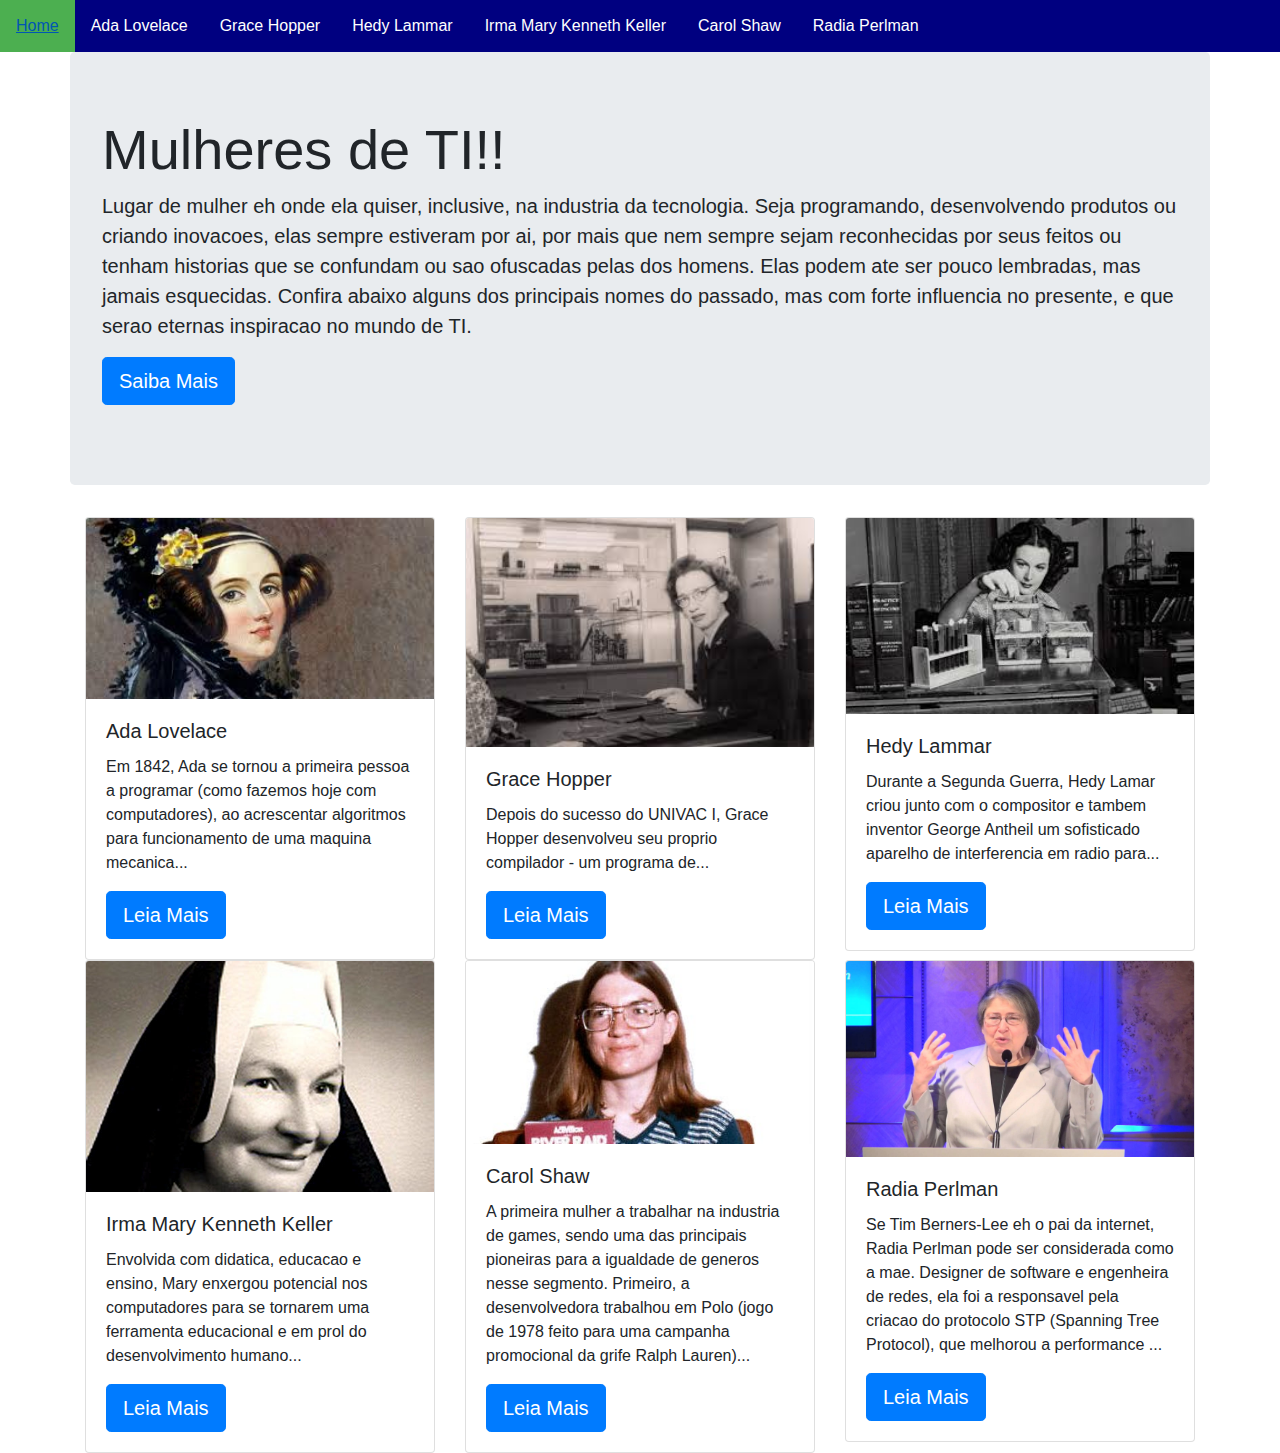
<file: index.html>
<html>
<head>

    <title>Site das Mulheres na Tecnologia.</title>
    <meta charset="utf-8">
    <meta name="viewport" content="width=device-width, initial-scale=1">
    <link rel="stylesheet" href="https://maxcdn.bootstrapcdn.com/bootstrap/4.1.0/css/bootstrap.min.css">
    <link rel="stylesheet" type="text/css" href="styles.css">
</head>

<body>
<ul>
<li><a href="index.html">Home</a></li>
<li><a href="ada.html">Ada Lovelace</a></li>
<li><a href="grace.html">Grace Hopper </a></li>
<li><a href="hedy.html">Hedy Lammar</a> </li>
<li><a href="irma.html">Irma Mary Kenneth Keller</a></li>
<li><a href="carol.html">Carol Shaw</a></li>
<li><a href="radia.html">Radia Perlman</a></li>
</ul>
    
<div class="container">
    <div class="row">
        <div class="jumbotron">
            <h1 class="display-4">Mulheres de TI!!</h1>
            <p class="lead">Lugar de mulher eh onde ela quiser, inclusive, na industria da tecnologia. Seja programando, desenvolvendo produtos ou criando inovacoes, elas sempre estiveram por ai, por mais que nem sempre sejam reconhecidas por seus feitos ou tenham historias que se confundam ou sao ofuscadas pelas dos homens. Elas podem ate ser pouco lembradas, mas jamais esquecidas.
            Confira abaixo alguns dos principais nomes do passado, mas com forte influencia no presente, e que serao eternas inspiracao no mundo de TI.</p>
            <p class="lead">
                <a class="btn btn-primary btn-lg" href="#" role="button">Saiba Mais</a>
            </p>
        </div>
    </div>

    <div class="row">
        <div class="col-6 col-md-4">
            <div class="card">
                <img class="card-img-top" src="img/ada.jpg">
                <div class="card-body">
                    <h5 class="card-title">Ada Lovelace</h5>
                    <p class="card-text">Em 1842, Ada se tornou a primeira pessoa a programar (como fazemos hoje com computadores), ao acrescentar algoritmos para funcionamento de uma maquina mecanica...</p>
                    <a class="btn btn-primary btn-lg" href="ada.html" role="button">Leia Mais</a>
                </div>
            </div>
        </div>

        <div class="col-6 col-md-4">
            <div class="card">
                <img class="card-img-top" src="img/grace.jpg">
                <div class="card-body">
                    <h5 class="card-title">Grace Hopper</h5>
                    <p class="card-text">
                   Depois do sucesso do UNIVAC I, Grace Hopper desenvolveu seu proprio compilador - um programa de... </p>
                    <a class="btn btn-primary btn-lg" href="grace.html" role="button">Leia Mais</a>
                </div>
            </div>
        </div>
        
        <div class="col-6 col-md-4">
            <div class="card">
                <img class="card-img-top" src="img/hedy.jpg">
                <div class="card-body">
                    <h5 class="card-title">Hedy Lammar</h5>
                    <p class="card-text">Durante a Segunda Guerra, Hedy Lamar criou junto com o compositor e tambem inventor George Antheil um sofisticado aparelho de interferencia em radio para...</p>
                    <a class="btn btn-primary btn-lg" href="hedy.html" role="button">Leia Mais</a>
                </div>
            </div>
        </div>
        
        <div class="col-6 col-md-4">
            <div class="card">
                <img class="card-img-top" src="img/mary.jpg">
                <div class="card-body">
                    <h5 class="card-title">Irma Mary Kenneth Keller</h5>
                    <p class="card-text">Envolvida com didatica, educacao e ensino, Mary enxergou potencial nos computadores para se tornarem uma ferramenta educacional e em prol do desenvolvimento humano...</p>
                    <a class="btn btn-primary btn-lg" href="irma.html" role="button">Leia Mais</a>
                </div>
            </div>
        </div>
        
        <div class="col-6 col-md-4">
            <div class="card">
                <img class="card-img-top" src="img/carol.jpg">
                <div class="card-body">
                    <h5 class="card-title">Carol Shaw</h5>
                    <p class="card-text">A primeira mulher a trabalhar na industria de games, sendo uma das principais pioneiras para a igualdade de generos nesse segmento. Primeiro, a desenvolvedora trabalhou em Polo (jogo de 1978 feito para uma campanha promocional da grife Ralph Lauren)...</p>
                    <a class="btn btn-primary btn-lg" href="carol.html" role="button">Leia Mais</a>
                </div>
            </div>
        </div>
        
        <div class="col-6 col-md-4">
            <div class="card">
                <img class="card-img-top" src="img/radia.jpg">
                <div class="card-body">
                    <h5 class="card-title">Radia Perlman</h5>
                    <p class="card-text">Se Tim Berners-Lee eh o pai da internet, Radia Perlman pode ser considerada como a mae. Designer de software e engenheira de redes, ela foi a responsavel pela criacao do protocolo STP (Spanning Tree Protocol), que melhorou a performance ...</p>
                    <a class="btn btn-primary btn-lg" href="radia.html" role="button">Leia Mais</a>
                </div>
            </div>
        </div>
    

</body>
</html>
</file>
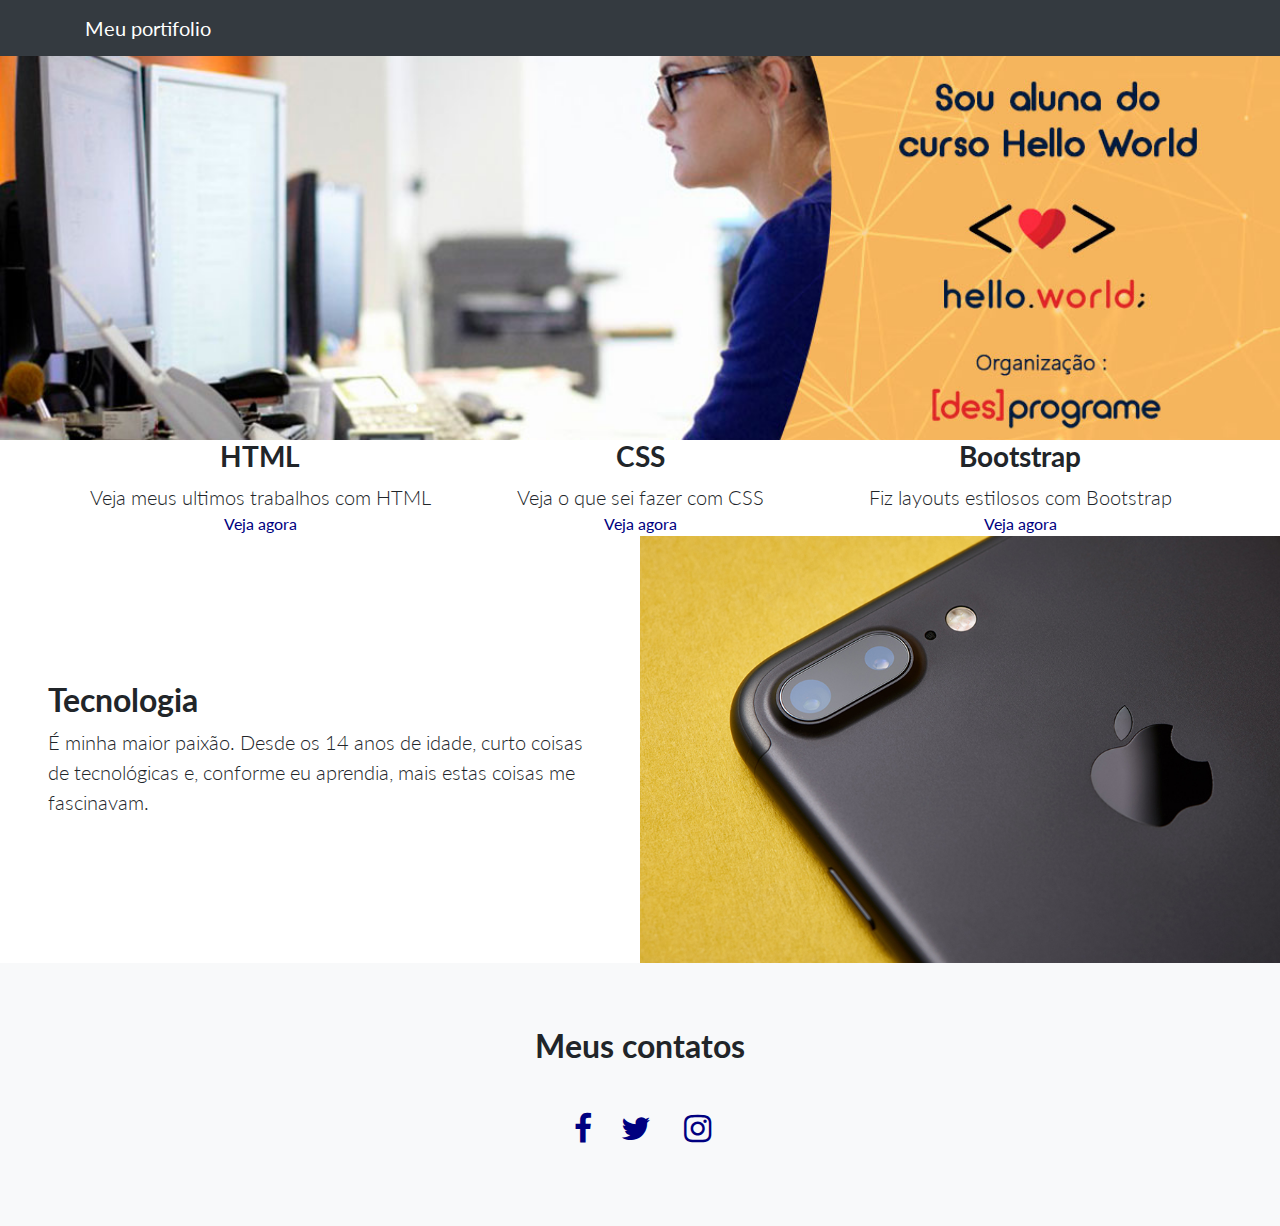
<file: ld/Index.html>
<html>

<html lang="PT-br">

<head>

    <meta charset="utf-8">
    <meta name="viewport" content="width=device-width, initial-scale=1, shrink-to-fit=no">
    <meta name="description" content="">
    <meta name="author" content="">

    <!-- Bootstrap core CSS -->
    <link href="vendor/bootstrap/css/bootstrap.min.css" rel="stylesheet">
    <link href="styles.css" rel="stylesheet">

    <link href="vendor/font-awesome/css/font-awesome.min.css" rel="stylesheet" type="text/css">
    <link href="vendor/simple-line-icons/css/simple-line-icons.css" rel="stylesheet" type="text/css">
    <link href="https://fonts.googleapis.com/css?family=Lato:300,400,700,300italic,400italic,700italic" rel="stylesheet" type="text/css">
    <link href="styles.css" rel="stylesheet">

    <title>Meu primeiro Site</title>

</head>

<body>

    <!-- Navigation -->
    <nav class="navbar navbar-light bg-dark static-top">
        <div class="container">
            <a class="navbar-brand text-white" href="css/landing-page.css">Meu portifolio</a>
        </div>
    </nav>

    <!-- Masthead -->
    <header class="masthead text-white text-center img-fluid">
        <div class="overlay"></div>
    </header>


    <section class="masthead text-black text-center img-fluid">
        <div class="container">
            <div class="row">

                <div class="col-lg-4">
                    <h3>HTML</h3>
                    <p class="lead mb-0">Veja meus ultimos trabalhos com HTML</p>
                    <a href="#">Veja agora</a>
                </div>

                <div class="col-lg-4">
                    <h3>CSS</h3>
                    <p class="lead mb-0">Veja o que sei fazer com CSS</p>
                    <a href="#">Veja agora</a>
                </div>

                <div class="col-lg-4">
                    <h3>Bootstrap</h3>
                    <p class="lead mb-0">Fiz layouts estilosos com Bootstrap</p>
                    <a href="#">Veja agora</a>
                </div>
            </div>
        </div>
    </section>

    <section class="showcase">
        <div class="container-fluid p-0">
            <div class="row no-gutters">

                <div class="col-lg-6 order-lg-2 showcase-img">
                    <img src="img/bg-showcase-1.jpg">
                </div>

                <div class="col-lg-6 order-lg-1 my-auto showcase-text">
                    <h2>Tecnologia</h2>
                    <p class="lead mb-0">É minha maior paixão. Desde os 14 anos de idade, curto coisas de tecnológicas e, conforme eu aprendia, mais estas coisas me fascinavam.</p>
                </div>
            </div>
        </div>
    </section>

    <footer class="footer bg-light text-center">
        <div class="container">
            <h2 class="mb-5">Meus contatos</h2>
            <div class="row">
                <div class="col-lg h-100 text-center my-auto">
                    <ul class="list-inline ">
                        <li class="list-inline-item ">
                            <a href="#"><i class="fa fa-facebook fa-2x fa-fw"></i></a>
                        </li>
                        <li class="list-inline-item mr-3">
                            <a href="#"><i class="fa fa-twitter fa-2x fa-fw"></i></a>
                        </li>
                        <li class="list-inline-item">
                            <a href="#"><i class="fa fa-instagram fa-2x fa-fw"></i></a>
                        </li>
                    </ul>
                </div>
            </div>
        </div>
    </footer>

    <!-- Bootstrap core JavaScript -->
    <script src="vendor/jquery/jquery.min.js"></script>
    <script src="vendor/bootstrap/js/bootstrap.bundle.min.js"></script>



</body>
 </html>
</file>
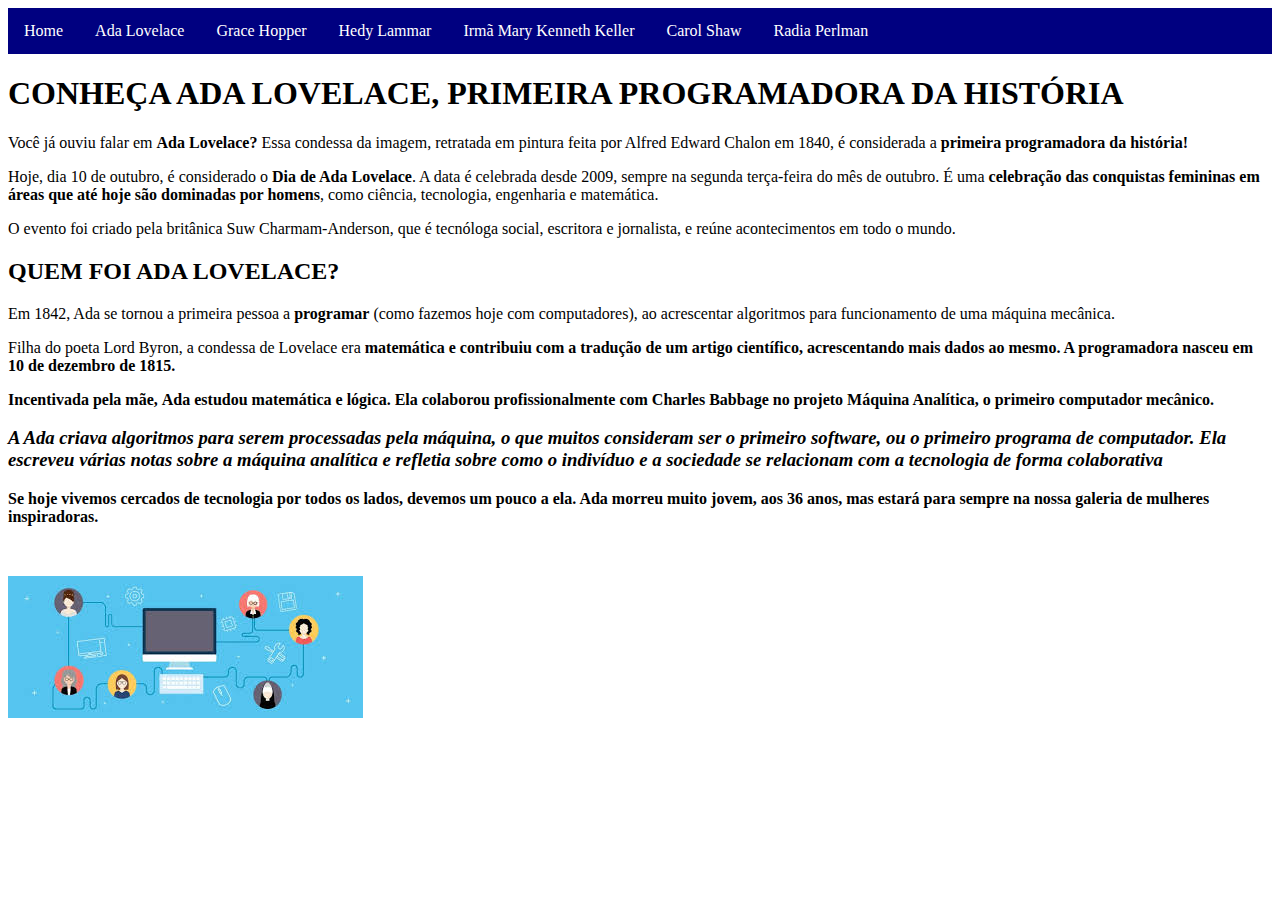
<file: ada.html>
<HTML>
<head>
	<title>Carol Shaw </title>
	<link rel="stylesheet" type="text/css" href="styles.css">
</head>
<BODY>

<ul>
<li><a href="index.html">Home</a></li>
<li><a href="ada.html">Ada Lovelace</a></li>
<li><a href="grace.html">Grace Hopper </a></li>
<li><a href="hedy.html">Hedy Lammar</a> </li>
<li><a href="irma.html">Irmã Mary Kenneth Keller</a></li>
<li><a href="carol.html">Carol Shaw</a></li>
<li><a href="radia.html">Radia Perlman</a></li>
</ul>


<h1>CONHEÇA ADA LOVELACE, PRIMEIRA PROGRAMADORA DA HISTÓRIA </h1>


<p>Você já ouviu falar em <strong>Ada Lovelace?</strong> Essa condessa da imagem, retratada em pintura feita por Alfred Edward Chalon em 1840, é considerada a <strong>primeira programadora da história!</strong></p>

<p>Hoje, dia 10 de outubro, é considerado o <strong>Dia de Ada Lovelace</strong>. A data é celebrada desde 2009, sempre na segunda terça-feira do mês de outubro. É uma <strong>celebração das conquistas femininas em áreas que até hoje são dominadas por homens</strong>, como ciência, tecnologia, engenharia e matemática.</p>

<p>O evento foi criado pela britânica Suw Charmam-Anderson, que é tecnóloga social, escritora e jornalista, e reúne acontecimentos em todo o mundo.</p>

<p><h2>QUEM FOI ADA LOVELACE?</h2></p>

<p>Em 1842, Ada se tornou a primeira pessoa a <strong>programar</strong> (como fazemos hoje com computadores), ao acrescentar algoritmos para funcionamento de uma máquina mecânica.</p>

<p>Filha do poeta Lord Byron, a condessa de Lovelace era <strong>matemática</sntrong> e contribuiu com a tradução de um artigo científico, acrescentando mais dados ao mesmo. A programadora nasceu em 10 de dezembro de 1815.</p>

<p>Incentivada pela mãe, <strong>Ada estudou matemática e lógica</strong>. Ela colaborou profissionalmente com <strong>Charles Babbage</strong> no projeto <strong>Máquina Analítica</strong>, o <strong>primeiro computador mecânico.</strong></p>

<em><h3> A Ada criava algoritmos para serem processadas pela máquina, o que muitos consideram ser o primeiro software, ou o primeiro programa de computador. Ela escreveu várias notas sobre a máquina analítica e refletia sobre como o indivíduo e a sociedade se relacionam com a tecnologia de forma colaborativa</h3></em>

<p>Se hoje vivemos cercados de tecnologia por todos os lados, devemos um pouco a ela. Ada morreu muito jovem, aos 36 anos, mas estará para sempre na nossa galeria de <strong>mulheres inspiradoras.</strong></p>

</br>

<p><img src="./imagens\mulheres-computacao.jpg"></a></p> 

</body>
</html>
</file>
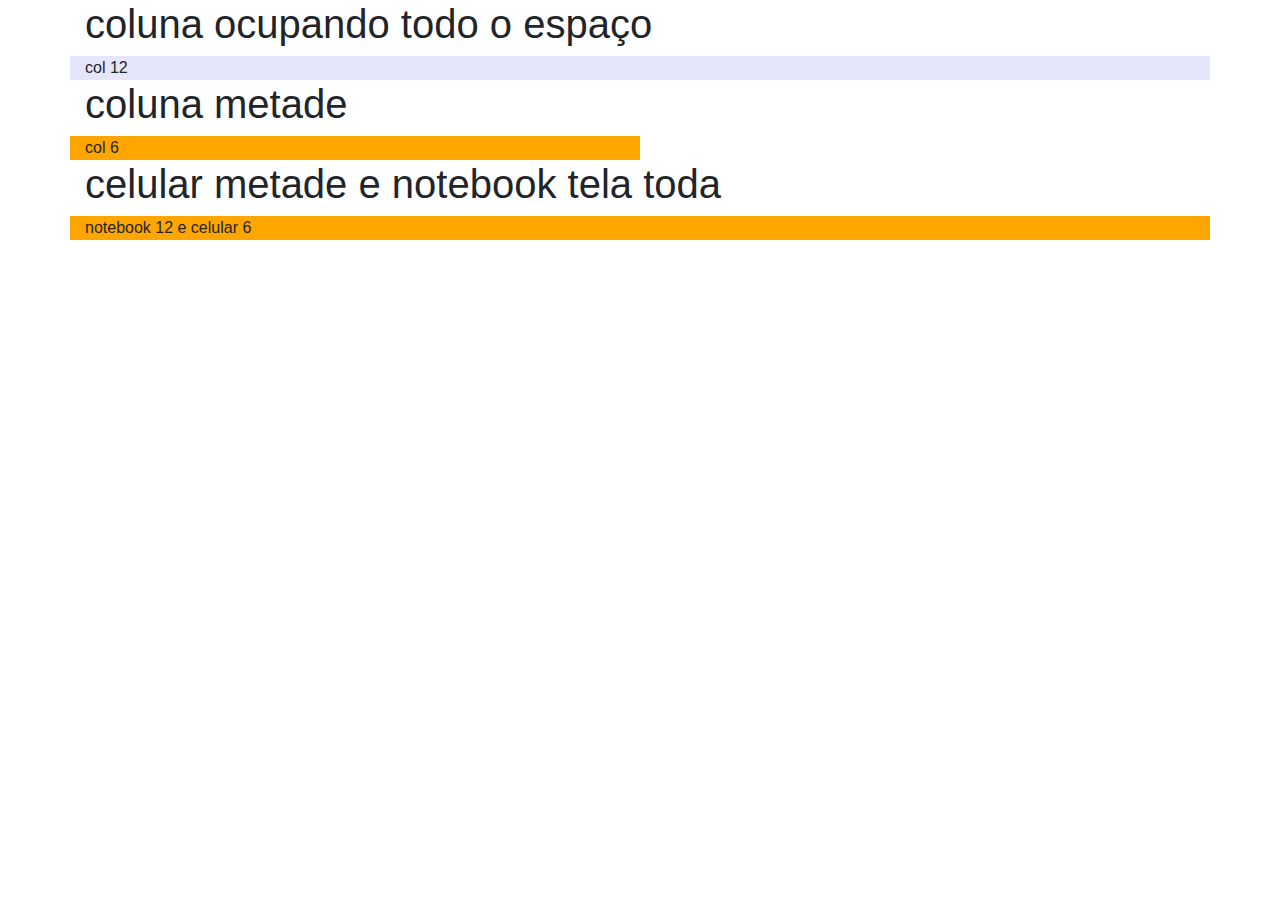
<file: aula1.html>
<!DOCTYPE html>
<html lang="en">
<head>
  <title>Bootstrap Example</title>
  <meta charset="utf-8">
  <meta name="viewport" content="width=device-width, initial-scale=1">
  <link rel="stylesheet" href="https://maxcdn.bootstrapcdn.com/bootstrap/4.1.0/css/bootstrap.min.css">
</head>


<div class="container">
  <h1>coluna ocupando todo o espaço</h1>
  <div class="row">
    <div class="col" style="background-color:lavender;">col 12</div>
  </div>
  
    <h1>coluna metade</h1>
  <div class="row">
    <div class="col-6" style="background-color:orange;">col 6</div>
  </div>
  
    <h1>celular metade e notebook tela toda</h1>
  <div class="row">
    <div class="col-6 col-md-12" style="background-color:orange;">notebook 12 e celular 6</div>
  </div>
  

</div>


</body>
</html>
</file>
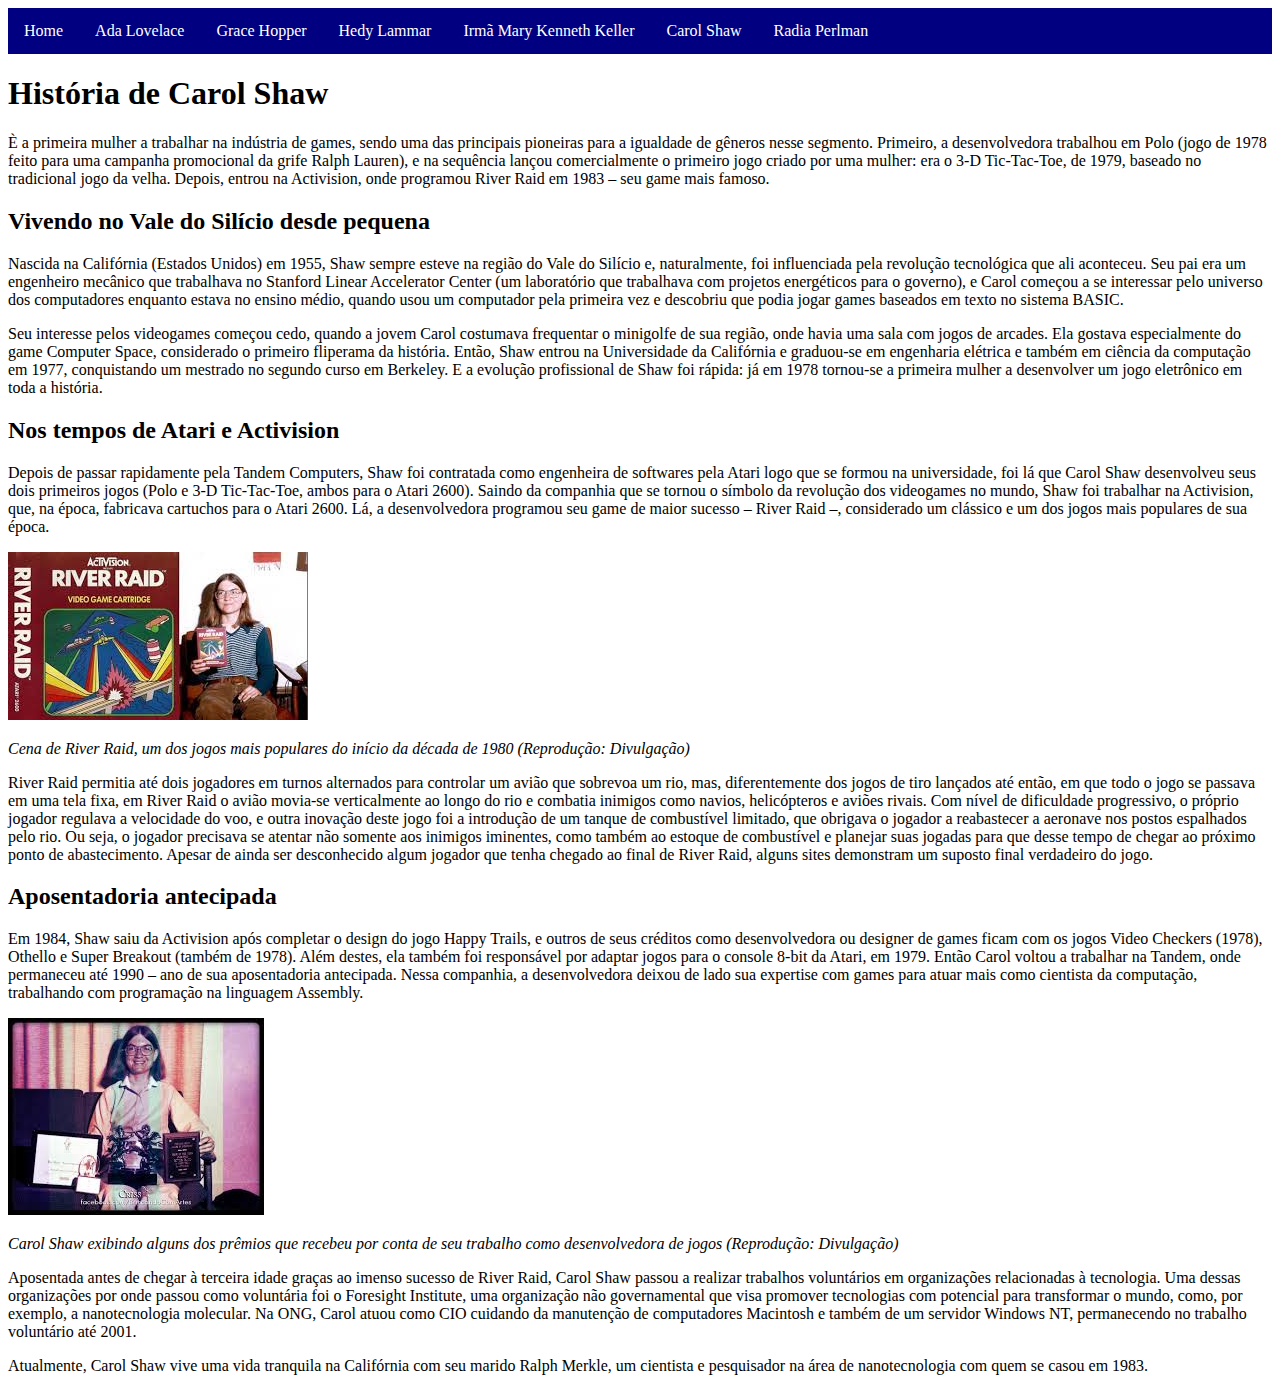
<file: carol.html>
<!DOCTYPE html>
<html>
<head>
<title>Carol Shaw </title>
<link rel="stylesheet" type="text/css" href="styles.css">
</head>
<body>


<!-- <style>
ul {
list-style-type: none;
margin: 0;
padding: 0;
overflow: hidden;
background-color: #333;
}
li {
float: left;
}
li a {
display: block;
color: white;
text-align: center;
padding: 14px 16px;
text-decoration: none;
}
li a:hover {
background-color: #4CAF50;
}
</style>
 -->
 <ul>
<li><a href="index.html">Home</a></li>
<li><a href="ada.html">Ada Lovelace</a></li>
<li><a href="grace.html">Grace Hopper </a></li>
<li><a href="hedy.html">Hedy Lammar</a> </li>
<li><a href="irma.html">Irmã Mary Kenneth Keller</a></li>
<li><a href="carol.html">Carol Shaw</a></li>
<li><a href="radia.html">Radia Perlman</a></li>
</ul>

<h1>História de Carol Shaw</h1>

<p>È a primeira mulher a trabalhar na indústria de games, sendo uma das principais pioneiras para a igualdade de gêneros nesse segmento. Primeiro, a desenvolvedora trabalhou em Polo (jogo de 1978 feito para uma campanha promocional da grife Ralph Lauren), e na sequência lançou comercialmente o primeiro jogo criado por uma mulher: era o 3-D Tic-Tac-Toe, de 1979, baseado no tradicional jogo da velha. Depois, entrou na Activision, onde programou River Raid em 1983 – seu game mais famoso.</p>

<h2>Vivendo no Vale do Silício desde pequena</h2>
<p>Nascida na Califórnia (Estados Unidos) em 1955, Shaw sempre esteve na região do Vale do Silício e, naturalmente, foi influenciada pela revolução tecnológica que ali aconteceu. Seu pai era um engenheiro mecânico que trabalhava no Stanford Linear Accelerator Center (um laboratório que trabalhava com projetos energéticos para o governo), e Carol começou a se interessar pelo universo dos computadores enquanto estava no ensino médio, quando usou um computador pela primeira vez e descobriu que podia jogar games baseados em texto no sistema BASIC.</p>

<p>Seu interesse pelos videogames começou cedo, quando a jovem Carol costumava frequentar o minigolfe de sua região, onde havia uma sala com jogos de arcades. Ela gostava especialmente do game Computer Space, considerado o primeiro fliperama da história. Então, Shaw entrou na Universidade da Califórnia e graduou-se em engenharia elétrica e também em ciência da computação em 1977, conquistando um mestrado no segundo curso em Berkeley. E a evolução profissional de Shaw foi rápida: já em 1978 tornou-se a primeira mulher a desenvolver um jogo eletrônico em toda a história.</p>

<h2>Nos tempos de Atari e Activision</h2>
<p>Depois de passar rapidamente pela Tandem Computers, Shaw foi contratada como engenheira de softwares pela Atari logo que se formou na universidade, foi lá que Carol Shaw desenvolveu seus dois primeiros jogos (Polo e 3-D Tic-Tac-Toe, ambos para o Atari 2600). Saindo da companhia que se tornou o símbolo da revolução dos videogames no mundo, Shaw foi trabalhar na Activision, que, na época, fabricava cartuchos para o Atari 2600. Lá, a desenvolvedora programou seu game de maior sucesso – River Raid –, considerado um clássico e um dos jogos mais populares de sua época.</p>

<img src="./imagens\Activision.jpg">

<p><em>Cena de River Raid, um dos jogos mais populares do início da década de 1980 (Reprodução: Divulgação)</em></p>

<p>River Raid permitia até dois jogadores em turnos alternados para controlar um avião que sobrevoa um rio, mas, diferentemente dos jogos de tiro lançados até então, em que todo o jogo se passava em uma tela fixa, em River Raid o avião movia-se verticalmente ao longo do rio e combatia inimigos como navios, helicópteros e aviões rivais. Com nível de dificuldade progressivo, o próprio jogador regulava a velocidade do voo, e outra inovação deste jogo foi a introdução de um tanque de combustível limitado, que obrigava o jogador a reabastecer a aeronave nos postos espalhados pelo rio. Ou seja, o jogador precisava se atentar não somente aos inimigos iminentes, como também ao estoque de combustível e planejar suas jogadas para que desse tempo de chegar ao próximo ponto de abastecimento. Apesar de ainda ser desconhecido algum jogador que tenha chegado ao final de River Raid, alguns sites demonstram um suposto final verdadeiro do jogo.</p>

<h2>Aposentadoria antecipada</h2>

<p>Em 1984, Shaw saiu da Activision após completar o design do jogo Happy Trails, e outros de seus créditos como desenvolvedora ou designer de games ficam com os jogos Video Checkers (1978), Othello e Super Breakout (também de 1978). Além destes, ela também foi responsável por adaptar jogos para o console 8-bit da Atari, em 1979. Então Carol voltou a trabalhar na Tandem, onde permaneceu até 1990 – ano de sua aposentadoria antecipada. Nessa companhia, a desenvolvedora deixou de lado sua expertise com games para atuar mais como cientista da computação, trabalhando com programação na linguagem Assembly.</p>

<img src="./imagens\premio-carol.jpg">

<p><em>Carol Shaw exibindo alguns dos prêmios que recebeu por conta de seu trabalho como desenvolvedora de jogos (Reprodução: Divulgação)</em></p>

<p>Aposentada antes de chegar à terceira idade graças ao imenso sucesso de River Raid, Carol Shaw passou a realizar trabalhos voluntários em organizações relacionadas à tecnologia. Uma dessas organizações por onde passou como voluntária foi o Foresight Institute, uma organização não governamental que visa promover tecnologias com potencial para transformar o mundo, como, por exemplo, a nanotecnologia molecular. Na ONG, Carol atuou como CIO cuidando da manutenção de computadores Macintosh e também de um servidor Windows NT, permanecendo no trabalho voluntário até 2001.</p>

<p>Atualmente, Carol Shaw vive uma vida tranquila na Califórnia com seu marido Ralph Merkle, um cientista e pesquisador na área de nanotecnologia com quem se casou em 1983.

</p>

</body>
</html>
</file>
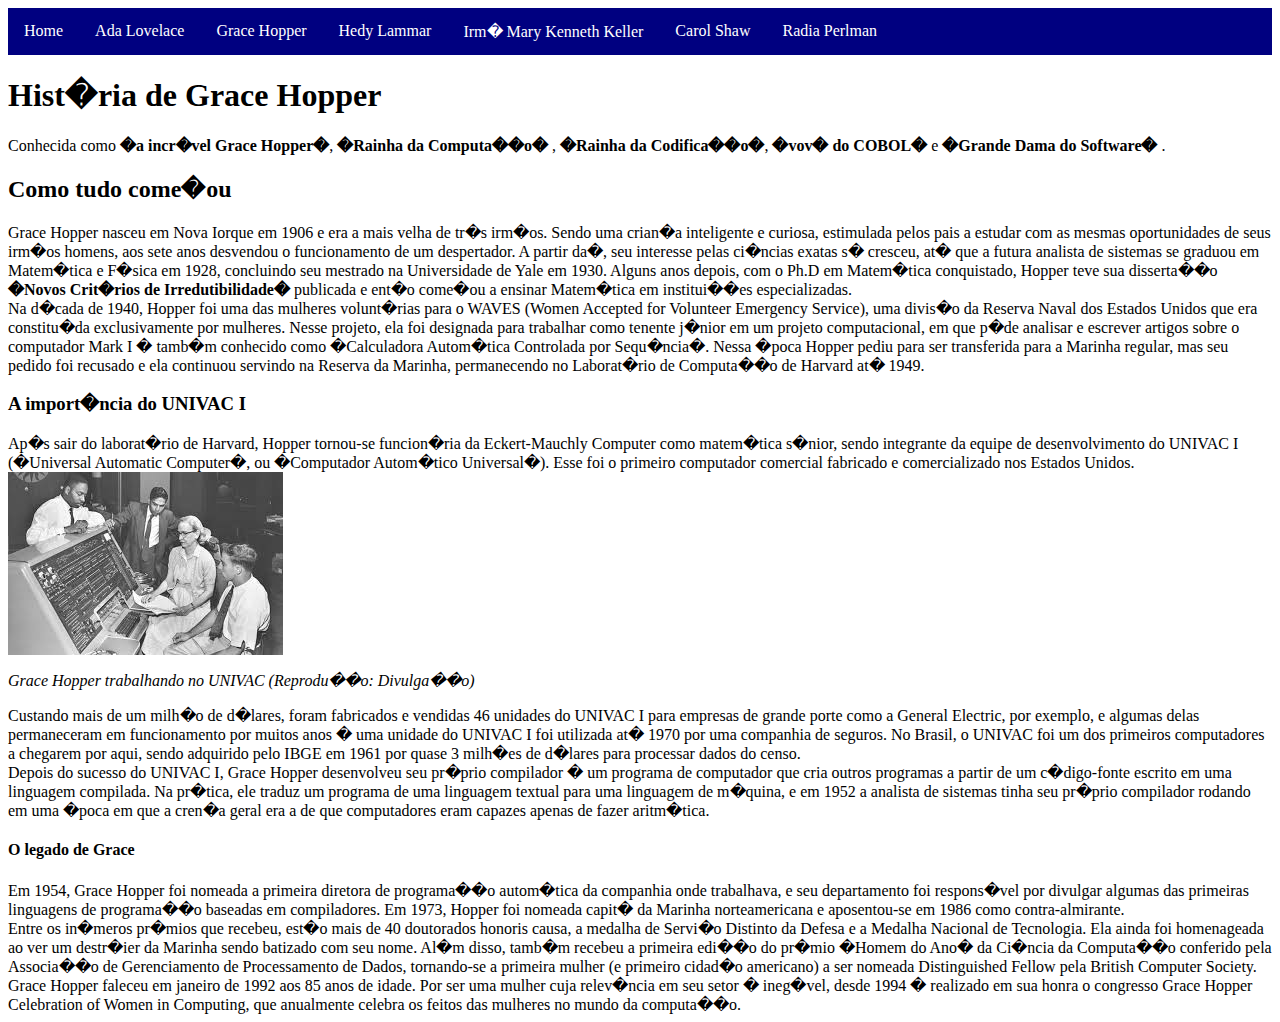
<file: grace.html>
<html>
<head>
<title> Grace Hopper </title>
<link rel="stylesheet" type="text/css" href="styles.css">
</head>
<body>



<!-- <style>
ul {
list-style-type: none;
margin: 0;
padding: 0;
overflow: hidden;
background-color: #333;
}
li {
float: left;
}
li a {
display: block;
color: white;
text-align: center;
padding: 14px 16px;
text-decoration: none;
}
li a:hover {
background-color: #4CAF50;
}
</style>
 -->

 <ul>
<li><a href="index.html">Home</a></li>
<li><a href="ada.html">Ada Lovelace</a></li>
<li><a href="grace.html">Grace Hopper </a></li>
<li><a href="hedy.html">Hedy Lammar</a> </li>
<li><a href="irma.html">Irm� Mary Kenneth Keller</a></li>
<li><a href="carol.html">Carol Shaw</a></li>
<li><a href="radia.html">Radia Perlman</a></li>
</ul>


<h1> Hist�ria de Grace Hopper </h1>

<p>  Conhecida como  <strong>�a incr�vel Grace Hopper�</strong>, <strong>�Rainha da Computa��o� </strong>,<strong> �Rainha da Codifica��o�</strong>,<strong> �vov� do COBOL� </strong> e <strong> �Grande Dama do Software� </strong>.</p>

<h2> Como tudo come�ou </h2>
<div class="jornal"> 
Grace Hopper nasceu em Nova Iorque em 1906 e era a mais velha de tr�s irm�os. Sendo uma crian�a inteligente e curiosa, estimulada pelos pais a estudar com as mesmas oportunidades de seus irm�os homens, aos sete anos desvendou o funcionamento de um despertador. A partir da�, seu interesse pelas ci�ncias exatas s� cresceu, at� que a futura analista de sistemas se graduou em Matem�tica e 
F�sica em 1928, concluindo seu mestrado na Universidade de Yale em 1930. Alguns anos depois, com o Ph.D em Matem�tica conquistado, Hopper teve sua disserta��o <strong> �Novos Crit�rios de Irredutibilidade� </strong>  publicada e ent�o come�ou a ensinar Matem�tica em institui��es especializadas.
</div>

<div class="jornal" > 
Na d�cada de 1940, Hopper foi uma das mulheres volunt�rias para o WAVES (Women Accepted for Volunteer Emergency Service), uma divis�o da Reserva Naval dos Estados Unidos que era constitu�da exclusivamente por mulheres. Nesse projeto, ela foi designada para trabalhar como tenente j�nior em um projeto computacional, em que p�de analisar e escrever artigos sobre o computador Mark I � tamb�m conhecido como �Calculadora Autom�tica Controlada por Sequ�ncia�. Nessa �poca Hopper pediu para ser transferida para a Marinha regular, mas seu pedido foi recusado e ela continuou servindo na Reserva da Marinha, permanecendo no Laborat�rio de Computa��o de Harvard at� 1949.
</div>

<h3> A import�ncia do UNIVAC I </h3>
<div class="jornal"> 
Ap�s sair do laborat�rio de Harvard, Hopper tornou-se funcion�ria da Eckert-Mauchly Computer como matem�tica s�nior, sendo integrante da equipe de desenvolvimento do UNIVAC I (�Universal Automatic Computer�, ou �Computador Autom�tico Universal�). Esse foi o primeiro computador comercial fabricado e comercializado nos Estados Unidos.
</div>

<img src="./imagens\univac.jpg">

<p><em> Grace Hopper trabalhando no UNIVAC (Reprodu��o: Divulga��o) </em><p>

<div class="jornal">
Custando mais de um milh�o de d�lares, foram fabricados e vendidas 46 unidades do UNIVAC I para empresas de grande porte como a General Electric, por exemplo, e algumas delas permaneceram em funcionamento por muitos anos � uma unidade do UNIVAC I foi utilizada at� 1970 por uma companhia de seguros. No Brasil, o UNIVAC foi um dos primeiros computadores a chegarem por aqui, sendo adquirido pelo IBGE em 1961 por quase 3 milh�es de d�lares para processar dados do censo.
</div>


<div class="joranl">
Depois do sucesso do UNIVAC I, Grace Hopper desenvolveu seu pr�prio compilador � um programa de computador que cria outros programas a partir de um c�digo-fonte escrito em uma linguagem compilada. Na pr�tica, ele traduz um programa de uma linguagem textual para uma linguagem de m�quina, e em 1952 a analista de sistemas tinha seu pr�prio compilador rodando em uma �poca em que a cren�a geral era a de que computadores eram capazes apenas de fazer aritm�tica.
</div>

<h4> O legado de Grace </h4>

<div class="jornal">
Em 1954, Grace Hopper foi nomeada a primeira diretora de programa��o autom�tica da companhia onde trabalhava, e seu departamento foi respons�vel por divulgar algumas das primeiras linguagens de programa��o baseadas em compiladores. Em 1973, Hopper foi nomeada capit� da Marinha norteamericana e aposentou-se em 1986 como contra-almirante.</div>

<div class="jornal">
Entre os in�meros pr�mios que recebeu, est�o mais de 40 doutorados honoris causa, a medalha de Servi�o Distinto da Defesa e a Medalha Nacional de Tecnologia. Ela ainda foi homenageada ao ver um destr�ier da Marinha sendo batizado com seu nome. Al�m disso, tamb�m recebeu a primeira edi��o do pr�mio �Homem do Ano� da Ci�ncia da Computa��o conferido pela Associa��o de Gerenciamento de Processamento de Dados, tornando-se a primeira mulher (e primeiro cidad�o americano) a ser nomeada Distinguished Fellow pela British Computer Society.
</div>

<div class="jormal">
Grace Hopper faleceu em janeiro de 1992 aos 85 anos de idade. Por ser uma mulher cuja relev�ncia em seu setor � ineg�vel, desde 1994 � realizado em sua honra o congresso Grace Hopper Celebration of Women in Computing, que anualmente celebra os feitos das mulheres no mundo da computa��o.
</div>

</body>
</html>
</file>
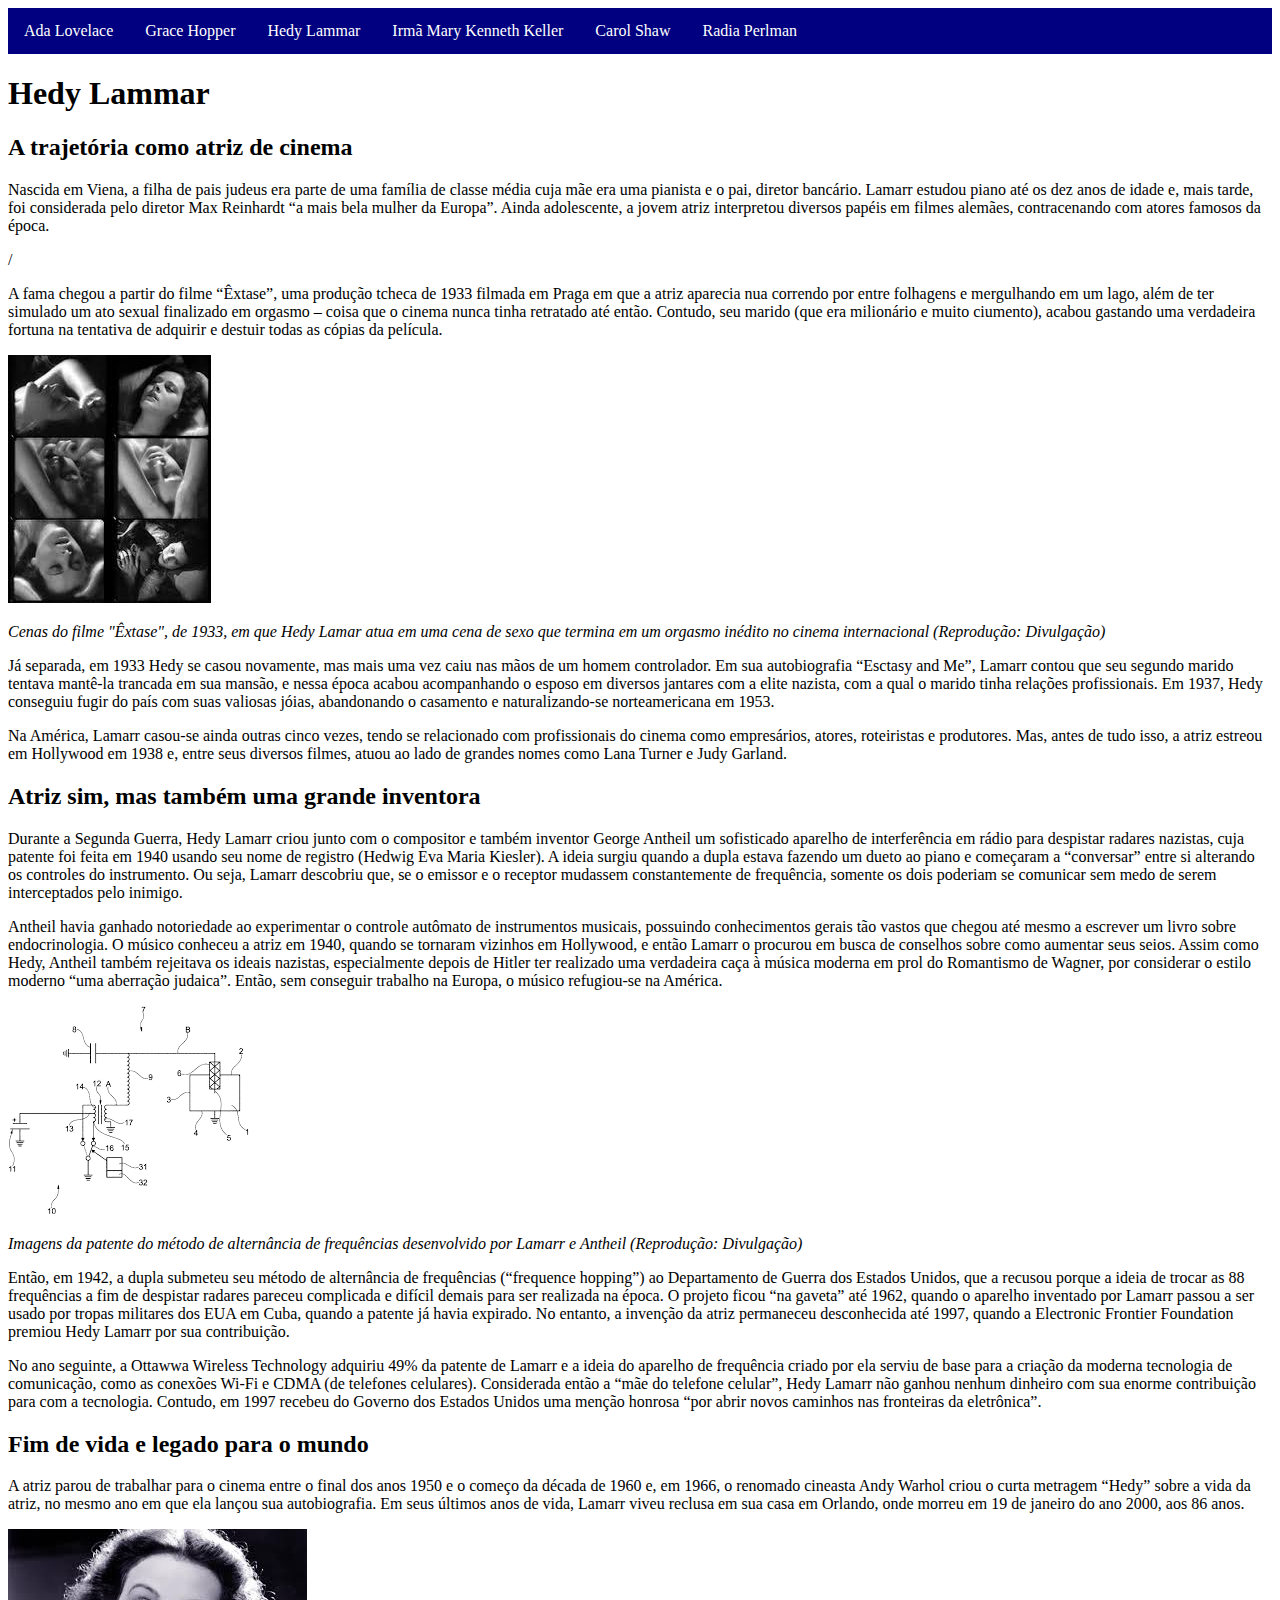
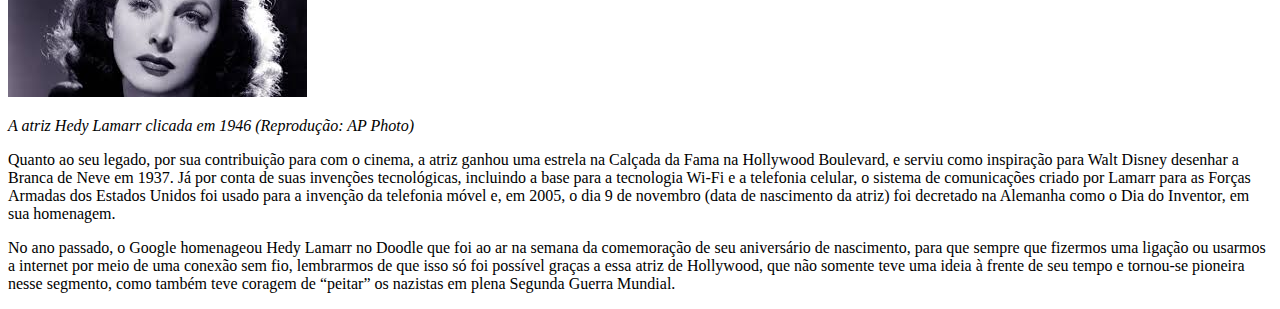
<file: Hedy Lammar.html>
<!DOCTYPE html>
<html>
<head>
	<title>Hedy Lammar</title>
	<link rel="stylesheet" type="text/css" href="styles.css">
</head>
<body>

<ul>
<li><a href="ada.html">Ada Lovelace</a></li>
<li><a href="grace.html">Grace Hopper </a></li>
<li><a href="hedy.html">Hedy Lammar</a> </li>
<li><a href="irma.html">Irmã Mary Kenneth Keller</a></li>
<li><a href="carol.html">Carol Shaw</a></li>
<li><a href="radia.html">Radia Perlman</a></li>
</ul>


<h1>Hedy Lammar</h1>

<h2>A trajetória como atriz de cinema</h2>

<p> Nascida em Viena, a filha de pais judeus era parte de uma família de classe média cuja mãe era uma pianista e o pai, diretor bancário. Lamarr estudou piano até os dez anos de idade e, mais tarde, foi considerada pelo diretor Max Reinhardt “a mais bela mulher da Europa”. Ainda adolescente, a jovem atriz interpretou diversos papéis em filmes alemães, contracenando com atores famosos da época.</p>

/<p> A fama chegou a partir do filme “Êxtase”, uma produção tcheca de 1933 filmada em Praga em que a atriz aparecia nua correndo por entre folhagens e mergulhando em um lago, além de ter simulado um ato sexual finalizado em orgasmo – coisa que o cinema nunca tinha retratado até então. Contudo, seu marido (que era milionário e muito ciumento), acabou gastando uma verdadeira fortuna na tentativa de adquirir e destuir todas as cópias da película.</p>

<img src="./imagens\extase.jpg">

<p><em>Cenas do filme "Êxtase", de 1933, em que Hedy Lamar atua em uma cena de sexo que termina em um orgasmo inédito no cinema internacional (Reprodução: Divulgação)</em></p>

<p>Já separada, em 1933 Hedy se casou novamente, mas mais uma vez caiu nas mãos de um homem controlador. Em sua autobiografia “Esctasy and Me”, Lamarr contou que seu segundo marido tentava mantê-la trancada em sua mansão, e nessa época acabou acompanhando o esposo em diversos jantares com a elite nazista, com a qual o marido tinha relações profissionais. Em 1937, Hedy conseguiu fugir do país com suas valiosas jóias, abandonando o casamento e naturalizando-se norteamericana em 1953.</p>

<p>Na América, Lamarr casou-se ainda outras cinco vezes, tendo se relacionado com profissionais do cinema como empresários, atores, roteiristas e produtores. Mas, antes de tudo isso, a atriz estreou em Hollywood em 1938 e, entre seus diversos filmes, atuou ao lado de grandes nomes como Lana Turner e Judy Garland.</p>

<h2>Atriz sim, mas também uma grande inventora</h2>

<p>Durante a Segunda Guerra, Hedy Lamarr criou junto com o compositor e também inventor George Antheil um sofisticado aparelho de interferência em rádio para despistar radares nazistas, cuja patente foi feita em 1940 usando seu nome de registro (Hedwig Eva Maria Kiesler). A ideia surgiu quando a dupla estava fazendo um dueto ao piano e começaram a “conversar” entre si alterando os controles do instrumento. Ou seja, Lamarr descobriu que, se o emissor e o receptor mudassem constantemente de frequência, somente os dois poderiam se comunicar sem medo de serem interceptados pelo inimigo.</p>

<p>Antheil havia ganhado notoriedade ao experimentar o controle autômato de instrumentos musicais, possuindo conhecimentos gerais tão vastos que chegou até mesmo a escrever um livro sobre endocrinologia. O músico conheceu a atriz em 1940, quando se tornaram vizinhos em Hollywood, e então Lamarr o procurou em busca de conselhos sobre como aumentar seus seios. Assim como Hedy, Antheil também rejeitava os ideais nazistas, especialmente depois de Hitler ter realizado uma verdadeira caça à música moderna em prol do Romantismo de Wagner, por considerar o estilo moderno “uma aberração judaica”. Então, sem conseguir trabalho na Europa, o músico refugiou-se na América.</p>

<img src="./imagens\patente.png">

<p><em>Imagens da patente do método de alternância de frequências desenvolvido por Lamarr e Antheil (Reprodução: Divulgação)</em></p>

<p>Então, em 1942, a dupla submeteu seu método de alternância de frequências (“frequence hopping”) ao Departamento de Guerra dos Estados Unidos, que a recusou porque a ideia de trocar as 88 frequências a fim de despistar radares pareceu complicada e difícil demais para ser realizada na época. O projeto ficou “na gaveta” até 1962, quando o aparelho inventado por Lamarr passou a ser usado por tropas militares dos EUA em Cuba, quando a patente já havia expirado. No entanto, a invenção da atriz permaneceu desconhecida até 1997, quando a Electronic Frontier Foundation premiou Hedy Lamarr por sua contribuição.</p>

<p>No ano seguinte, a Ottawwa Wireless Technology adquiriu 49% da patente de Lamarr e a ideia do aparelho de frequência criado por ela serviu de base para a criação da moderna tecnologia de comunicação, como as conexões Wi-Fi e CDMA (de telefones celulares). Considerada então a “mãe do telefone celular”, Hedy Lamarr não ganhou nenhum dinheiro com sua enorme contribuição para com a tecnologia. Contudo, em 1997 recebeu do Governo dos Estados Unidos uma menção honrosa “por abrir novos caminhos nas fronteiras da eletrônica”.</p>

<h2>Fim de vida e legado para o mundo</h2>

<p>A atriz parou de trabalhar para o cinema entre o final dos anos 1950 e o começo da década de 1960 e, em 1966, o renomado cineasta Andy Warhol criou o curta metragem “Hedy” sobre a vida da atriz, no mesmo ano em que ela lançou sua autobiografia. Em seus últimos anos de vida, Lamarr viveu reclusa em sua casa em Orlando, onde morreu em 19 de janeiro do ano 2000, aos 86 anos.</p>

<img src="./imagens\atriz.jpg">

<p><em>A atriz Hedy Lamarr clicada em 1946 (Reprodução: AP Photo)</em></p>

<p>Quanto ao seu legado, por sua contribuição para com o cinema, a atriz ganhou uma estrela na Calçada da Fama na Hollywood Boulevard, e serviu como inspiração para Walt Disney desenhar a Branca de Neve em 1937. Já por conta de suas invenções tecnológicas, incluindo a base para a tecnologia Wi-Fi e a telefonia celular, o sistema de comunicações criado por Lamarr para as Forças Armadas dos Estados Unidos foi usado para a invenção da telefonia móvel e, em 2005, o dia 9 de novembro (data de nascimento da atriz) foi decretado na Alemanha como o Dia do Inventor, em sua homenagem.</p>

<p>No ano passado, o Google homenageou Hedy Lamarr no Doodle que foi ao ar na semana da comemoração de seu aniversário de nascimento, para que sempre que fizermos uma ligação ou usarmos a internet por meio de uma conexão sem fio, lembrarmos de que isso só foi possível graças a essa atriz de Hollywood, que não somente teve uma ideia à frente de seu tempo e tornou-se pioneira nesse segmento, como também teve coragem de “peitar” os nazistas em plena Segunda Guerra Mundial. </p>


</body>
</html>
</file>
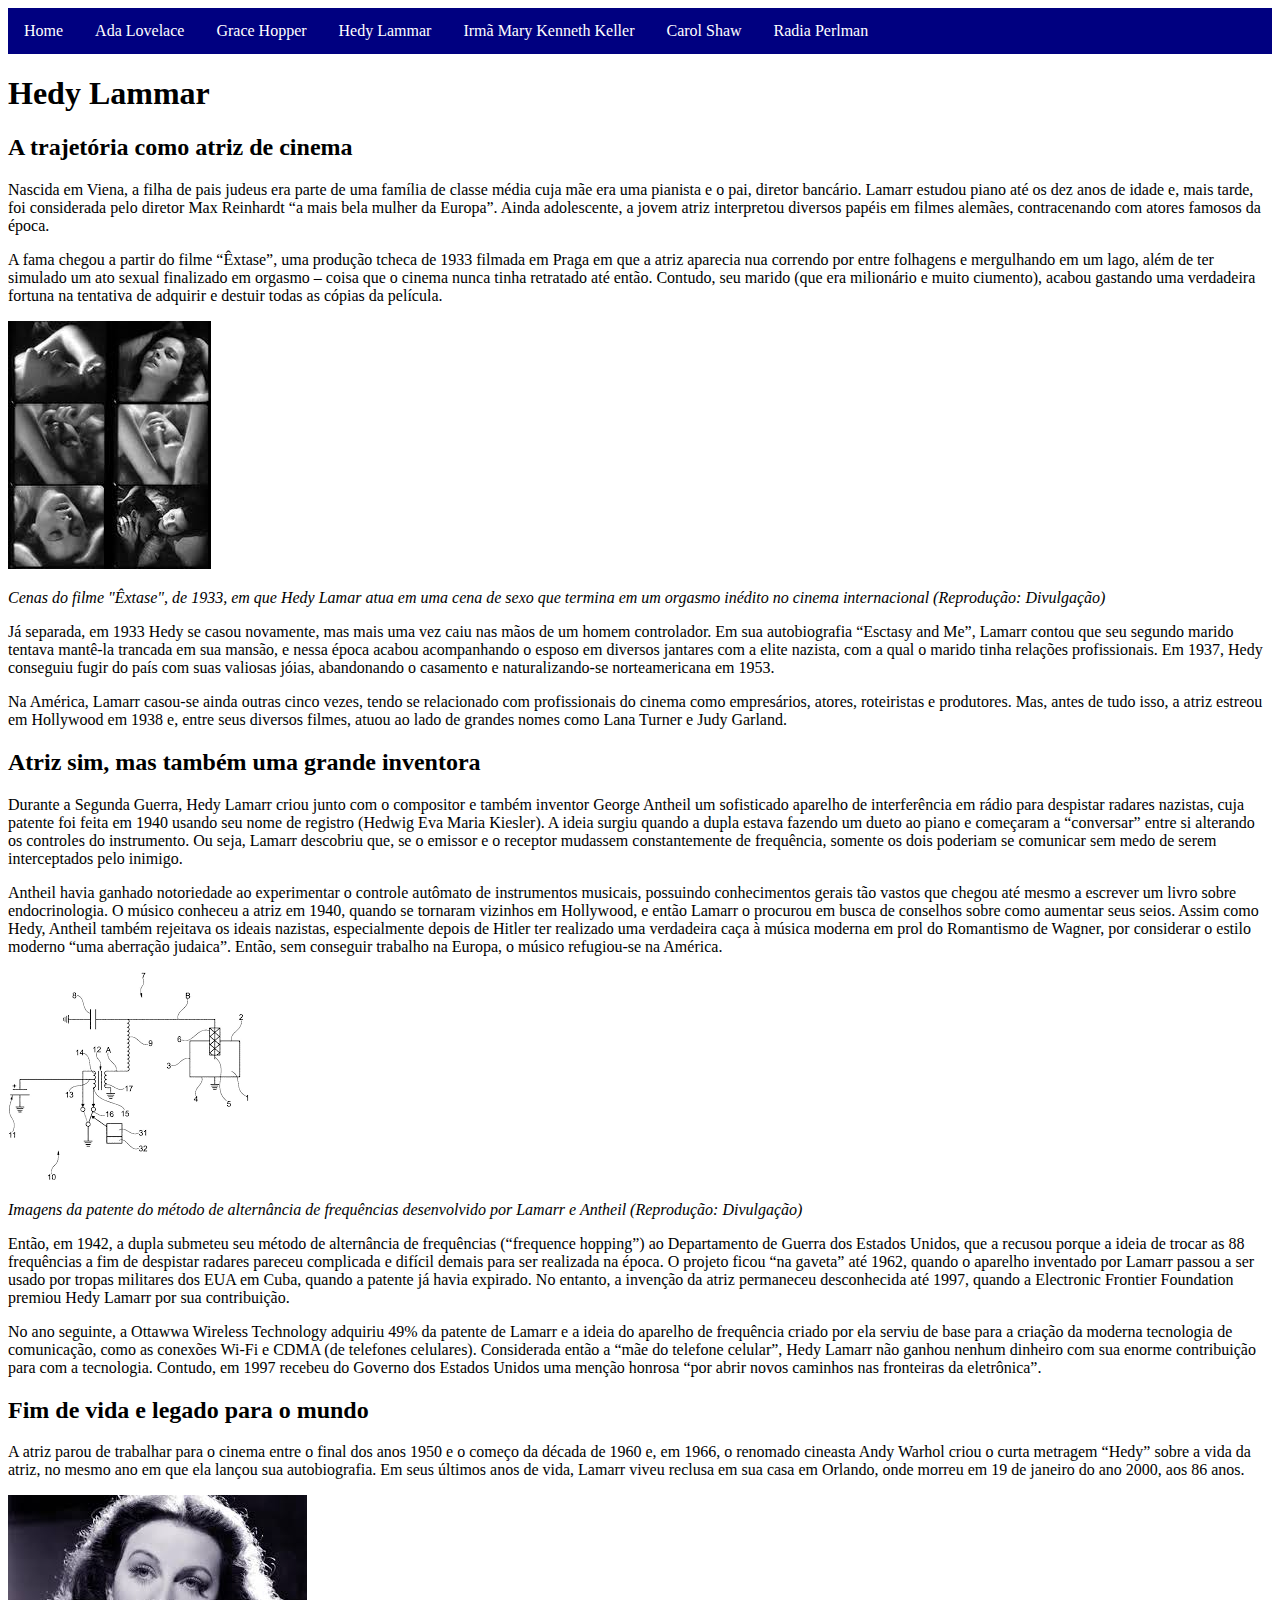
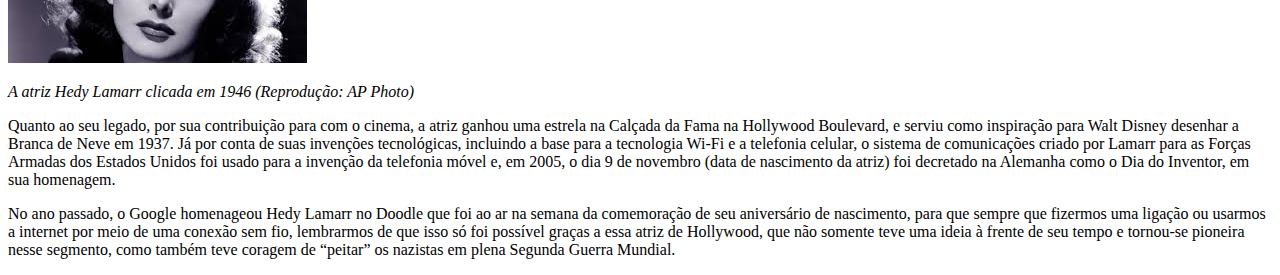
<file: hedy.html>
<!DOCTYPE html>
<html>
<head>
	<title>Hedy Lammar</title>
	<link rel="stylesheet" type="text/css" href="styles.css">
</head>
<body>


<!-- <style>
ul {
list-style-type: none;
margin: 0;
padding: 0;
overflow: hidden;
background-color: #333;
}
li {
float: left;
}
li a {
display: block;
color: white;
text-align: center;
padding: 14px 16px;
text-decoration: none;
}
li a:hover {
background-color: #4CAF50;
}
</style> -->
<ul>
<li><a href="index.html">Home</a></li>
<li><a href="ada.html">Ada Lovelace</a></li>
<li><a href="grace.html">Grace Hopper </a></li>
<li><a href="hedy.html">Hedy Lammar</a> </li>
<li><a href="irma.html">Irmã Mary Kenneth Keller</a></li>
<li><a href="carol.html">Carol Shaw</a></li>
<li><a href="radia.html">Radia Perlman</a></li>
</ul>


<h1>Hedy Lammar</h1>

<h2>A trajetória como atriz de cinema</h2>

<p> Nascida em Viena, a filha de pais judeus era parte de uma família de classe média cuja mãe era uma pianista e o pai, diretor bancário. Lamarr estudou piano até os dez anos de idade e, mais tarde, foi considerada pelo diretor Max Reinhardt “a mais bela mulher da Europa”. Ainda adolescente, a jovem atriz interpretou diversos papéis em filmes alemães, contracenando com atores famosos da época.</p>

<p> A fama chegou a partir do filme “Êxtase”, uma produção tcheca de 1933 filmada em Praga em que a atriz aparecia nua correndo por entre folhagens e mergulhando em um lago, além de ter simulado um ato sexual finalizado em orgasmo – coisa que o cinema nunca tinha retratado até então. Contudo, seu marido (que era milionário e muito ciumento), acabou gastando uma verdadeira fortuna na tentativa de adquirir e destuir todas as cópias da película.</p>

<img src="./imagens\extase.jpg">

<p><em>Cenas do filme "Êxtase", de 1933, em que Hedy Lamar atua em uma cena de sexo que termina em um orgasmo inédito no cinema internacional (Reprodução: Divulgação)</em></p>

<p>Já separada, em 1933 Hedy se casou novamente, mas mais uma vez caiu nas mãos de um homem controlador. Em sua autobiografia “Esctasy and Me”, Lamarr contou que seu segundo marido tentava mantê-la trancada em sua mansão, e nessa época acabou acompanhando o esposo em diversos jantares com a elite nazista, com a qual o marido tinha relações profissionais. Em 1937, Hedy conseguiu fugir do país com suas valiosas jóias, abandonando o casamento e naturalizando-se norteamericana em 1953.</p>

<p>Na América, Lamarr casou-se ainda outras cinco vezes, tendo se relacionado com profissionais do cinema como empresários, atores, roteiristas e produtores. Mas, antes de tudo isso, a atriz estreou em Hollywood em 1938 e, entre seus diversos filmes, atuou ao lado de grandes nomes como Lana Turner e Judy Garland.</p>

<h2>Atriz sim, mas também uma grande inventora</h2>

<p>Durante a Segunda Guerra, Hedy Lamarr criou junto com o compositor e também inventor George Antheil um sofisticado aparelho de interferência em rádio para despistar radares nazistas, cuja patente foi feita em 1940 usando seu nome de registro (Hedwig Eva Maria Kiesler). A ideia surgiu quando a dupla estava fazendo um dueto ao piano e começaram a “conversar” entre si alterando os controles do instrumento. Ou seja, Lamarr descobriu que, se o emissor e o receptor mudassem constantemente de frequência, somente os dois poderiam se comunicar sem medo de serem interceptados pelo inimigo.</p>

<p>Antheil havia ganhado notoriedade ao experimentar o controle autômato de instrumentos musicais, possuindo conhecimentos gerais tão vastos que chegou até mesmo a escrever um livro sobre endocrinologia. O músico conheceu a atriz em 1940, quando se tornaram vizinhos em Hollywood, e então Lamarr o procurou em busca de conselhos sobre como aumentar seus seios. Assim como Hedy, Antheil também rejeitava os ideais nazistas, especialmente depois de Hitler ter realizado uma verdadeira caça à música moderna em prol do Romantismo de Wagner, por considerar o estilo moderno “uma aberração judaica”. Então, sem conseguir trabalho na Europa, o músico refugiou-se na América.</p>

<img src="./imagens\patente.png">

<p><em>Imagens da patente do método de alternância de frequências desenvolvido por Lamarr e Antheil (Reprodução: Divulgação)</em></p>

<p>Então, em 1942, a dupla submeteu seu método de alternância de frequências (“frequence hopping”) ao Departamento de Guerra dos Estados Unidos, que a recusou porque a ideia de trocar as 88 frequências a fim de despistar radares pareceu complicada e difícil demais para ser realizada na época. O projeto ficou “na gaveta” até 1962, quando o aparelho inventado por Lamarr passou a ser usado por tropas militares dos EUA em Cuba, quando a patente já havia expirado. No entanto, a invenção da atriz permaneceu desconhecida até 1997, quando a Electronic Frontier Foundation premiou Hedy Lamarr por sua contribuição.</p>

<p>No ano seguinte, a Ottawwa Wireless Technology adquiriu 49% da patente de Lamarr e a ideia do aparelho de frequência criado por ela serviu de base para a criação da moderna tecnologia de comunicação, como as conexões Wi-Fi e CDMA (de telefones celulares). Considerada então a “mãe do telefone celular”, Hedy Lamarr não ganhou nenhum dinheiro com sua enorme contribuição para com a tecnologia. Contudo, em 1997 recebeu do Governo dos Estados Unidos uma menção honrosa “por abrir novos caminhos nas fronteiras da eletrônica”.</p>

<h2>Fim de vida e legado para o mundo</h2>

<p>A atriz parou de trabalhar para o cinema entre o final dos anos 1950 e o começo da década de 1960 e, em 1966, o renomado cineasta Andy Warhol criou o curta metragem “Hedy” sobre a vida da atriz, no mesmo ano em que ela lançou sua autobiografia. Em seus últimos anos de vida, Lamarr viveu reclusa em sua casa em Orlando, onde morreu em 19 de janeiro do ano 2000, aos 86 anos.</p>

<img src="./imagens\atriz.jpg">

<p><em>A atriz Hedy Lamarr clicada em 1946 (Reprodução: AP Photo)</em></p>

<p>Quanto ao seu legado, por sua contribuição para com o cinema, a atriz ganhou uma estrela na Calçada da Fama na Hollywood Boulevard, e serviu como inspiração para Walt Disney desenhar a Branca de Neve em 1937. Já por conta de suas invenções tecnológicas, incluindo a base para a tecnologia Wi-Fi e a telefonia celular, o sistema de comunicações criado por Lamarr para as Forças Armadas dos Estados Unidos foi usado para a invenção da telefonia móvel e, em 2005, o dia 9 de novembro (data de nascimento da atriz) foi decretado na Alemanha como o Dia do Inventor, em sua homenagem.</p>

<p>No ano passado, o Google homenageou Hedy Lamarr no Doodle que foi ao ar na semana da comemoração de seu aniversário de nascimento, para que sempre que fizermos uma ligação ou usarmos a internet por meio de uma conexão sem fio, lembrarmos de que isso só foi possível graças a essa atriz de Hollywood, que não somente teve uma ideia à frente de seu tempo e tornou-se pioneira nesse segmento, como também teve coragem de “peitar” os nazistas em plena Segunda Guerra Mundial. </p>


</body>
</html>
</file>
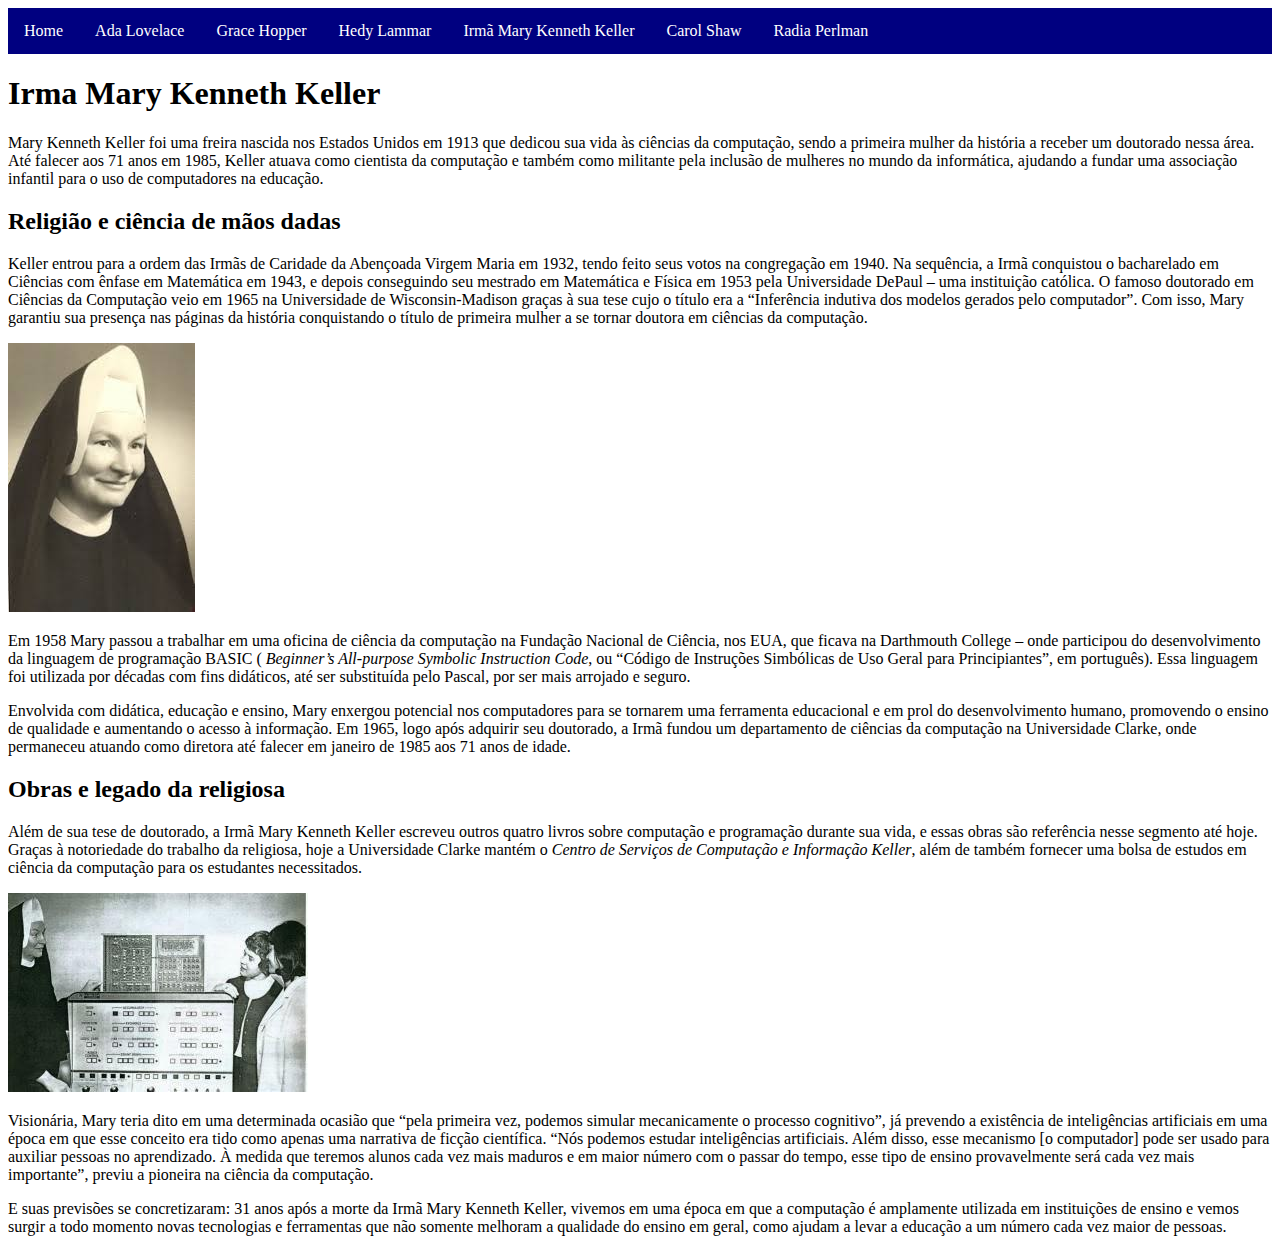
<file: irma.html>
<!DOCTYPE html>
<html>
<head>
	<title>Irmã Mary Kenneth Keller</title>
	<link rel="stylesheet" type="text/css" href="styles.css">
</head>
<body>

<!-- <style>
ul {
list-style-type: none;
margin: 0;
padding: 0;
overflow: hidden;
background-color: #333;
}
li {
float: left;
}
li a {
display: block;
color: white;
text-align: center;
padding: 14px 16px;
text-decoration: none;
}
li a:hover {
background-color: #4CAF50;
}
</style>
 -->
<ul>	
<li><a href="index.html">Home</a></li>
<li><a href="ada.html">Ada Lovelace</a></li>
<li><a href="grace.html">Grace Hopper </a></li>
<li><a href="hedy.html">Hedy Lammar</a> </li>
<li><a href="irma.html">Irmã Mary Kenneth Keller</a></li>
<li><a href="carol.html">Carol Shaw</a></li>
<li><a href="radia.html">Radia Perlman</a></li>
</ul>

<h1>Irma Mary Kenneth Keller</h1>

<p>Mary Kenneth Keller foi uma freira nascida nos Estados Unidos em 1913 que dedicou sua vida às ciências da computação, sendo a primeira mulher da história a receber um doutorado nessa área. Até falecer aos 71 anos em 1985, Keller atuava como cientista da computação e também como militante pela inclusão de mulheres no mundo da informática, ajudando a fundar uma associação infantil para o uso de computadores na educação.</p>

<h2>Religião e ciência de mãos dadas</h2>

<p>Keller entrou para a ordem das Irmãs de Caridade da Abençoada Virgem Maria em 1932, tendo feito seus votos na congregação em 1940. Na sequência, a Irmã conquistou o bacharelado em Ciências com ênfase em Matemática em 1943, e depois conseguindo seu mestrado em Matemática e Física em 1953 pela Universidade DePaul – uma instituição católica. O famoso doutorado em Ciências da Computação veio em 1965 na Universidade de Wisconsin-Madison graças à sua tese cujo o título era a “Inferência indutiva dos modelos gerados pelo computador”. Com isso, Mary garantiu sua presença nas páginas da história conquistando o título de primeira mulher a se tornar doutora em ciências da computação.
</p>

<p><img src="./imagens\irma-mary.jpg"></a></p> 

<p>Em 1958 Mary passou a trabalhar em uma oficina de ciência da computação na Fundação Nacional de Ciência, nos EUA, que ficava na Darthmouth College – onde participou do desenvolvimento da linguagem de programação BASIC (<em> Beginner’s All-purpose Symbolic Instruction Code</em>, ou “Código de Instruções Simbólicas de Uso Geral para Principiantes”, em português). Essa linguagem foi utilizada por décadas com fins didáticos, até ser substituída pelo Pascal, por ser mais arrojado e seguro.</p>

<p>Envolvida com didática, educação e ensino, Mary enxergou potencial nos computadores para se tornarem uma ferramenta educacional e em prol do desenvolvimento humano, promovendo o ensino de qualidade e aumentando o acesso à informação. Em 1965, logo após adquirir seu doutorado, a Irmã fundou um departamento de ciências da computação na Universidade Clarke, onde permaneceu atuando como diretora até falecer em janeiro de 1985 aos 71 anos de idade.</p>

<h2>Obras e legado da religiosa</h2>

<p>Além de sua tese de doutorado, a Irmã Mary Kenneth Keller escreveu outros quatro livros sobre computação e programação durante sua vida, e essas obras são referência nesse segmento até hoje. Graças à notoriedade do trabalho da religiosa, hoje a Universidade Clarke mantém o <em>Centro de Serviços de Computação e Informação Keller</em>, além de também fornecer uma bolsa de estudos em ciência da computação para os estudantes necessitados.</p>

<p><img src="./imagens\irma2.jpg"></a></p> 

<p>Visionária, Mary teria dito em uma determinada ocasião que “pela primeira vez, podemos simular mecanicamente o processo cognitivo”, já prevendo a existência de inteligências artificiais em uma época em que esse conceito era tido como apenas uma narrativa de ficção científica. “Nós podemos estudar inteligências artificiais. Além disso, esse mecanismo [o computador] pode ser usado para auxiliar pessoas no aprendizado. À medida que teremos alunos cada vez mais maduros e em maior número com o passar do tempo, esse tipo de ensino provavelmente será cada vez mais importante”, previu a pioneira na ciência da computação.</p>

<p>E suas previsões se concretizaram: 31 anos após a morte da Irmã Mary Kenneth Keller, vivemos em uma época em que a computação é amplamente utilizada em instituições de ensino e vemos surgir a todo momento novas tecnologias e ferramentas que não somente melhoram a qualidade do ensino em geral, como ajudam a levar a educação a um número cada vez maior de pessoas.</p>


</body>
</html>
</file>
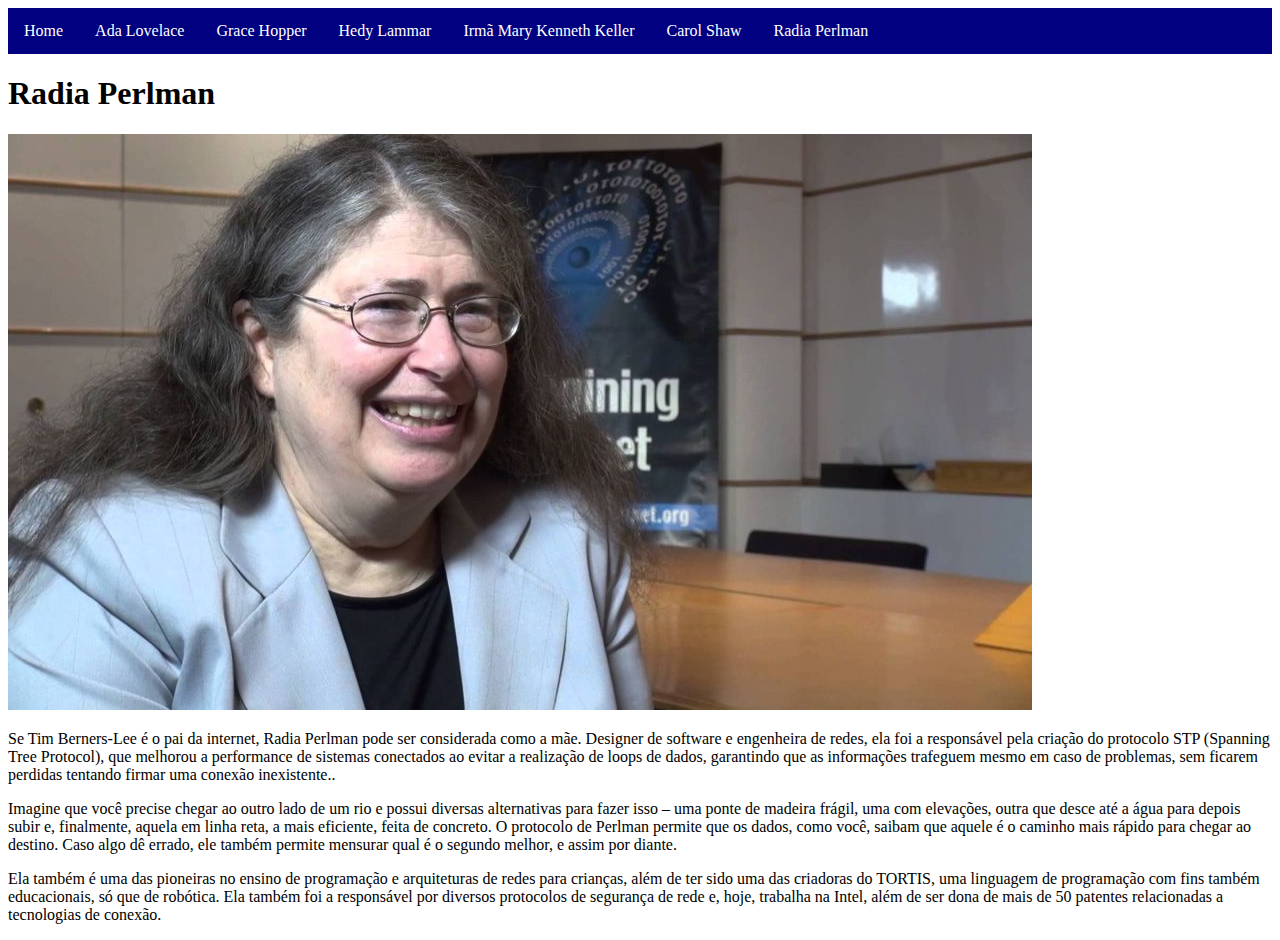
<file: radia.html>
<!DOCTYPE html>
<html>
<head>
	<title>Radia Perlman</title>

	<link rel="stylesheet" type="text/css" href="styles.css">
</head>
<body>


<!-- <style>
ul {
list-style-type: none;
margin: 0;
padding: 0;
overflow: hidden;
background-color: #333;
}
li {
float: left;
}
li a {
display: block;
color: white;
text-align: center;
padding: 14px 16px;
text-decoration: none;
}
li a:hover {
background-color: #4CAF50;
}
</style>
 -->
<ul>
<li><a href="index.html">Home</a></li>
<li><a href="ada.html">Ada Lovelace</a></li>
<li><a href="grace.html">Grace Hopper </a></li>
<li><a href="hedy.html">Hedy Lammar</a> </li>
<li><a href="irma.html">Irmã Mary Kenneth Keller</a></li>
<li><a href="carol.html">Carol Shaw</a></li>
<li><a href="radia.html">Radia Perlman</a></li>
</ul>

<h1>Radia Perlman</h1>

<p><img src="./imagens\Radia.jpg"></a></p> 

<p>Se Tim Berners-Lee é o pai da internet, Radia Perlman pode ser considerada como a mãe. Designer de software e engenheira de redes, ela foi a responsável pela criação do protocolo STP (Spanning Tree Protocol), que melhorou a performance de sistemas conectados ao evitar a realização de loops de dados, garantindo que as informações trafeguem mesmo em caso de problemas, sem ficarem perdidas tentando firmar uma conexão inexistente..</p>

<p>Imagine que você precise chegar ao outro lado de um rio e possui diversas alternativas para fazer isso – uma ponte de madeira frágil, uma com elevações, outra que desce até a água para depois subir e, finalmente, aquela em linha reta, a mais eficiente, feita de concreto. O protocolo de Perlman permite que os dados, como você, saibam que aquele é o caminho mais rápido para chegar ao destino. Caso algo dê errado, ele também permite mensurar qual é o segundo melhor, e assim por diante.</p>

<p>Ela também é uma das pioneiras no ensino de programação e arquiteturas de redes para crianças, além de ter sido uma das criadoras do TORTIS, uma linguagem de programação com fins também educacionais, só que de robótica. Ela também foi a responsável por diversos protocolos de segurança de rede e, hoje, trabalha na Intel, além de ser dona de mais de 50 patentes relacionadas a tecnologias de conexão.</p>


</body>
</html>
</file>
<file: styles.css>
ul {
list-style-type: none;
margin: 0;
padding: 0;
overflow: hidden;
background-color: #000080;
}
li {
float: left;
}
li a {
display: block;
color: white;
text-align: center;
padding: 14px 16px;
text-decoration: none;
}
li a:hover {
background-color: #4CAF50;
}
</file>
<file: ld/styles.css>
body {
	font-family: 'Lato', 'Helvetica Neue', Helvetica, Arial, sans-serif;
}

h1,h2, h3, h4, h5, h6 {
	font-family: 'Lato', 'Helvetica Neue', Helvetica, Arial, sans-serif;
	font-weight: 700;
   
}

header.masthead {
	position: relative;
	background-color: #343a40;
	background: url("img/aulas.jpg") no-repeat center center;
	-webkit-background-size: cover;
    -moz-background-size: cover;
    -o-background-size: cover;
    background-size: cover;
	padding-top: 12rem;
	padding-bottom: 12rem;
}

.features-icons {
	padding-top: 7rem;
	padding-bottom: 7rem;
}

.showcase .showcase-text {
	padding: 3rem;
	background-size: cover;
}

.showcase img {
	width: 100%;
}

footer.footer {
	padding-top: 4rem;
    padding-bottom: 4rem;
}

a {
	color: #000080;
    text-decoration: none;
}

a:hover {
	color: #000080;
    font-weight: bold;
    text-decoration: none;
}
</file>
<file: ld/vendor/simple-line-icons/css/simple-line-icons.css>
@font-face {
  font-family: 'simple-line-icons';
  src: url('../fonts/Simple-Line-Icons.eot?v=2.4.0');
  src: url('../fonts/Simple-Line-Icons.eot?v=2.4.0#iefix') format('embedded-opentype'), url('../fonts/Simple-Line-Icons.woff2?v=2.4.0') format('woff2'), url('../fonts/Simple-Line-Icons.ttf?v=2.4.0') format('truetype'), url('../fonts/Simple-Line-Icons.woff?v=2.4.0') format('woff'), url('../fonts/Simple-Line-Icons.svg?v=2.4.0#simple-line-icons') format('svg');
  font-weight: normal;
  font-style: normal;
}
/*
 Use the following CSS code if you want to have a class per icon.
 Instead of a list of all class selectors, you can use the generic [class*="icon-"] selector, but it's slower:
*/
.icon-user,
.icon-people,
.icon-user-female,
.icon-user-follow,
.icon-user-following,
.icon-user-unfollow,
.icon-login,
.icon-logout,
.icon-emotsmile,
.icon-phone,
.icon-call-end,
.icon-call-in,
.icon-call-out,
.icon-map,
.icon-location-pin,
.icon-direction,
.icon-directions,
.icon-compass,
.icon-layers,
.icon-menu,
.icon-list,
.icon-options-vertical,
.icon-options,
.icon-arrow-down,
.icon-arrow-left,
.icon-arrow-right,
.icon-arrow-up,
.icon-arrow-up-circle,
.icon-arrow-left-circle,
.icon-arrow-right-circle,
.icon-arrow-down-circle,
.icon-check,
.icon-clock,
.icon-plus,
.icon-minus,
.icon-close,
.icon-event,
.icon-exclamation,
.icon-organization,
.icon-trophy,
.icon-screen-smartphone,
.icon-screen-desktop,
.icon-plane,
.icon-notebook,
.icon-mustache,
.icon-mouse,
.icon-magnet,
.icon-energy,
.icon-disc,
.icon-cursor,
.icon-cursor-move,
.icon-crop,
.icon-chemistry,
.icon-speedometer,
.icon-shield,
.icon-screen-tablet,
.icon-magic-wand,
.icon-hourglass,
.icon-graduation,
.icon-ghost,
.icon-game-controller,
.icon-fire,
.icon-eyeglass,
.icon-envelope-open,
.icon-envelope-letter,
.icon-bell,
.icon-badge,
.icon-anchor,
.icon-wallet,
.icon-vector,
.icon-speech,
.icon-puzzle,
.icon-printer,
.icon-present,
.icon-playlist,
.icon-pin,
.icon-picture,
.icon-handbag,
.icon-globe-alt,
.icon-globe,
.icon-folder-alt,
.icon-folder,
.icon-film,
.icon-feed,
.icon-drop,
.icon-drawer,
.icon-docs,
.icon-doc,
.icon-diamond,
.icon-cup,
.icon-calculator,
.icon-bubbles,
.icon-briefcase,
.icon-book-open,
.icon-basket-loaded,
.icon-basket,
.icon-bag,
.icon-action-undo,
.icon-action-redo,
.icon-wrench,
.icon-umbrella,
.icon-trash,
.icon-tag,
.icon-support,
.icon-frame,
.icon-size-fullscreen,
.icon-size-actual,
.icon-shuffle,
.icon-share-alt,
.icon-share,
.icon-rocket,
.icon-question,
.icon-pie-chart,
.icon-pencil,
.icon-note,
.icon-loop,
.icon-home,
.icon-grid,
.icon-graph,
.icon-microphone,
.icon-music-tone-alt,
.icon-music-tone,
.icon-earphones-alt,
.icon-earphones,
.icon-equalizer,
.icon-like,
.icon-dislike,
.icon-control-start,
.icon-control-rewind,
.icon-control-play,
.icon-control-pause,
.icon-control-forward,
.icon-control-end,
.icon-volume-1,
.icon-volume-2,
.icon-volume-off,
.icon-calendar,
.icon-bulb,
.icon-chart,
.icon-ban,
.icon-bubble,
.icon-camrecorder,
.icon-camera,
.icon-cloud-download,
.icon-cloud-upload,
.icon-envelope,
.icon-eye,
.icon-flag,
.icon-heart,
.icon-info,
.icon-key,
.icon-link,
.icon-lock,
.icon-lock-open,
.icon-magnifier,
.icon-magnifier-add,
.icon-magnifier-remove,
.icon-paper-clip,
.icon-paper-plane,
.icon-power,
.icon-refresh,
.icon-reload,
.icon-settings,
.icon-star,
.icon-symbol-female,
.icon-symbol-male,
.icon-target,
.icon-credit-card,
.icon-paypal,
.icon-social-tumblr,
.icon-social-twitter,
.icon-social-facebook,
.icon-social-instagram,
.icon-social-linkedin,
.icon-social-pinterest,
.icon-social-github,
.icon-social-google,
.icon-social-reddit,
.icon-social-skype,
.icon-social-dribbble,
.icon-social-behance,
.icon-social-foursqare,
.icon-social-soundcloud,
.icon-social-spotify,
.icon-social-stumbleupon,
.icon-social-youtube,
.icon-social-dropbox,
.icon-social-vkontakte,
.icon-social-steam {
  font-family: 'simple-line-icons';
  speak: none;
  font-style: normal;
  font-weight: normal;
  font-variant: normal;
  text-transform: none;
  line-height: 1;
  /* Better Font Rendering =========== */
  -webkit-font-smoothing: antialiased;
  -moz-osx-font-smoothing: grayscale;
}
.icon-user:before {
  content: "\e005";
}
.icon-people:before {
  content: "\e001";
}
.icon-user-female:before {
  content: "\e000";
}
.icon-user-follow:before {
  content: "\e002";
}
.icon-user-following:before {
  content: "\e003";
}
.icon-user-unfollow:before {
  content: "\e004";
}
.icon-login:before {
  content: "\e066";
}
.icon-logout:before {
  content: "\e065";
}
.icon-emotsmile:before {
  content: "\e021";
}
.icon-phone:before {
  content: "\e600";
}
.icon-call-end:before {
  content: "\e048";
}
.icon-call-in:before {
  content: "\e047";
}
.icon-call-out:before {
  content: "\e046";
}
.icon-map:before {
  content: "\e033";
}
.icon-location-pin:before {
  content: "\e096";
}
.icon-direction:before {
  content: "\e042";
}
.icon-directions:before {
  content: "\e041";
}
.icon-compass:before {
  content: "\e045";
}
.icon-layers:before {
  content: "\e034";
}
.icon-menu:before {
  content: "\e601";
}
.icon-list:before {
  content: "\e067";
}
.icon-options-vertical:before {
  content: "\e602";
}
.icon-options:before {
  content: "\e603";
}
.icon-arrow-down:before {
  content: "\e604";
}
.icon-arrow-left:before {
  content: "\e605";
}
.icon-arrow-right:before {
  content: "\e606";
}
.icon-arrow-up:before {
  content: "\e607";
}
.icon-arrow-up-circle:before {
  content: "\e078";
}
.icon-arrow-left-circle:before {
  content: "\e07a";
}
.icon-arrow-right-circle:before {
  content: "\e079";
}
.icon-arrow-down-circle:before {
  content: "\e07b";
}
.icon-check:before {
  content: "\e080";
}
.icon-clock:before {
  content: "\e081";
}
.icon-plus:before {
  content: "\e095";
}
.icon-minus:before {
  content: "\e615";
}
.icon-close:before {
  content: "\e082";
}
.icon-event:before {
  content: "\e619";
}
.icon-exclamation:before {
  content: "\e617";
}
.icon-organization:before {
  content: "\e616";
}
.icon-trophy:before {
  content: "\e006";
}
.icon-screen-smartphone:before {
  content: "\e010";
}
.icon-screen-desktop:before {
  content: "\e011";
}
.icon-plane:before {
  content: "\e012";
}
.icon-notebook:before {
  content: "\e013";
}
.icon-mustache:before {
  content: "\e014";
}
.icon-mouse:before {
  content: "\e015";
}
.icon-magnet:before {
  content: "\e016";
}
.icon-energy:before {
  content: "\e020";
}
.icon-disc:before {
  content: "\e022";
}
.icon-cursor:before {
  content: "\e06e";
}
.icon-cursor-move:before {
  content: "\e023";
}
.icon-crop:before {
  content: "\e024";
}
.icon-chemistry:before {
  content: "\e026";
}
.icon-speedometer:before {
  content: "\e007";
}
.icon-shield:before {
  content: "\e00e";
}
.icon-screen-tablet:before {
  content: "\e00f";
}
.icon-magic-wand:before {
  content: "\e017";
}
.icon-hourglass:before {
  content: "\e018";
}
.icon-graduation:before {
  content: "\e019";
}
.icon-ghost:before {
  content: "\e01a";
}
.icon-game-controller:before {
  content: "\e01b";
}
.icon-fire:before {
  content: "\e01c";
}
.icon-eyeglass:before {
  content: "\e01d";
}
.icon-envelope-open:before {
  content: "\e01e";
}
.icon-envelope-letter:before {
  content: "\e01f";
}
.icon-bell:before {
  content: "\e027";
}
.icon-badge:before {
  content: "\e028";
}
.icon-anchor:before {
  content: "\e029";
}
.icon-wallet:before {
  content: "\e02a";
}
.icon-vector:before {
  content: "\e02b";
}
.icon-speech:before {
  content: "\e02c";
}
.icon-puzzle:before {
  content: "\e02d";
}
.icon-printer:before {
  content: "\e02e";
}
.icon-present:before {
  content: "\e02f";
}
.icon-playlist:before {
  content: "\e030";
}
.icon-pin:before {
  content: "\e031";
}
.icon-picture:before {
  content: "\e032";
}
.icon-handbag:before {
  content: "\e035";
}
.icon-globe-alt:before {
  content: "\e036";
}
.icon-globe:before {
  content: "\e037";
}
.icon-folder-alt:before {
  content: "\e039";
}
.icon-folder:before {
  content: "\e089";
}
.icon-film:before {
  content: "\e03a";
}
.icon-feed:before {
  content: "\e03b";
}
.icon-drop:before {
  content: "\e03e";
}
.icon-drawer:before {
  content: "\e03f";
}
.icon-docs:before {
  content: "\e040";
}
.icon-doc:before {
  content: "\e085";
}
.icon-diamond:before {
  content: "\e043";
}
.icon-cup:before {
  content: "\e044";
}
.icon-calculator:before {
  content: "\e049";
}
.icon-bubbles:before {
  content: "\e04a";
}
.icon-briefcase:before {
  content: "\e04b";
}
.icon-book-open:before {
  content: "\e04c";
}
.icon-basket-loaded:before {
  content: "\e04d";
}
.icon-basket:before {
  content: "\e04e";
}
.icon-bag:before {
  content: "\e04f";
}
.icon-action-undo:before {
  content: "\e050";
}
.icon-action-redo:before {
  content: "\e051";
}
.icon-wrench:before {
  content: "\e052";
}
.icon-umbrella:before {
  content: "\e053";
}
.icon-trash:before {
  content: "\e054";
}
.icon-tag:before {
  content: "\e055";
}
.icon-support:before {
  content: "\e056";
}
.icon-frame:before {
  content: "\e038";
}
.icon-size-fullscreen:before {
  content: "\e057";
}
.icon-size-actual:before {
  content: "\e058";
}
.icon-shuffle:before {
  content: "\e059";
}
.icon-share-alt:before {
  content: "\e05a";
}
.icon-share:before {
  content: "\e05b";
}
.icon-rocket:before {
  content: "\e05c";
}
.icon-question:before {
  content: "\e05d";
}
.icon-pie-chart:before {
  content: "\e05e";
}
.icon-pencil:before {
  content: "\e05f";
}
.icon-note:before {
  content: "\e060";
}
.icon-loop:before {
  content: "\e064";
}
.icon-home:before {
  content: "\e069";
}
.icon-grid:before {
  content: "\e06a";
}
.icon-graph:before {
  content: "\e06b";
}
.icon-microphone:before {
  content: "\e063";
}
.icon-music-tone-alt:before {
  content: "\e061";
}
.icon-music-tone:before {
  content: "\e062";
}
.icon-earphones-alt:before {
  content: "\e03c";
}
.icon-earphones:before {
  content: "\e03d";
}
.icon-equalizer:before {
  content: "\e06c";
}
.icon-like:before {
  content: "\e068";
}
.icon-dislike:before {
  content: "\e06d";
}
.icon-control-start:before {
  content: "\e06f";
}
.icon-control-rewind:before {
  content: "\e070";
}
.icon-control-play:before {
  content: "\e071";
}
.icon-control-pause:before {
  content: "\e072";
}
.icon-control-forward:before {
  content: "\e073";
}
.icon-control-end:before {
  content: "\e074";
}
.icon-volume-1:before {
  content: "\e09f";
}
.icon-volume-2:before {
  content: "\e0a0";
}
.icon-volume-off:before {
  content: "\e0a1";
}
.icon-calendar:before {
  content: "\e075";
}
.icon-bulb:before {
  content: "\e076";
}
.icon-chart:before {
  content: "\e077";
}
.icon-ban:before {
  content: "\e07c";
}
.icon-bubble:before {
  content: "\e07d";
}
.icon-camrecorder:before {
  content: "\e07e";
}
.icon-camera:before {
  content: "\e07f";
}
.icon-cloud-download:before {
  content: "\e083";
}
.icon-cloud-upload:before {
  content: "\e084";
}
.icon-envelope:before {
  content: "\e086";
}
.icon-eye:before {
  content: "\e087";
}
.icon-flag:before {
  content: "\e088";
}
.icon-heart:before {
  content: "\e08a";
}
.icon-info:before {
  content: "\e08b";
}
.icon-key:before {
  content: "\e08c";
}
.icon-link:before {
  content: "\e08d";
}
.icon-lock:before {
  content: "\e08e";
}
.icon-lock-open:before {
  content: "\e08f";
}
.icon-magnifier:before {
  content: "\e090";
}
.icon-magnifier-add:before {
  content: "\e091";
}
.icon-magnifier-remove:before {
  content: "\e092";
}
.icon-paper-clip:before {
  content: "\e093";
}
.icon-paper-plane:before {
  content: "\e094";
}
.icon-power:before {
  content: "\e097";
}
.icon-refresh:before {
  content: "\e098";
}
.icon-reload:before {
  content: "\e099";
}
.icon-settings:before {
  content: "\e09a";
}
.icon-star:before {
  content: "\e09b";
}
.icon-symbol-female:before {
  content: "\e09c";
}
.icon-symbol-male:before {
  content: "\e09d";
}
.icon-target:before {
  content: "\e09e";
}
.icon-credit-card:before {
  content: "\e025";
}
.icon-paypal:before {
  content: "\e608";
}
.icon-social-tumblr:before {
  content: "\e00a";
}
.icon-social-twitter:before {
  content: "\e009";
}
.icon-social-facebook:before {
  content: "\e00b";
}
.icon-social-instagram:before {
  content: "\e609";
}
.icon-social-linkedin:before {
  content: "\e60a";
}
.icon-social-pinterest:before {
  content: "\e60b";
}
.icon-social-github:before {
  content: "\e60c";
}
.icon-social-google:before {
  content: "\e60d";
}
.icon-social-reddit:before {
  content: "\e60e";
}
.icon-social-skype:before {
  content: "\e60f";
}
.icon-social-dribbble:before {
  content: "\e00d";
}
.icon-social-behance:before {
  content: "\e610";
}
.icon-social-foursqare:before {
  content: "\e611";
}
.icon-social-soundcloud:before {
  content: "\e612";
}
.icon-social-spotify:before {
  content: "\e613";
}
.icon-social-stumbleupon:before {
  content: "\e614";
}
.icon-social-youtube:before {
  content: "\e008";
}
.icon-social-dropbox:before {
  content: "\e00c";
}
.icon-social-vkontakte:before {
  content: "\e618";
}
.icon-social-steam:before {
  content: "\e620";
}
</file>
